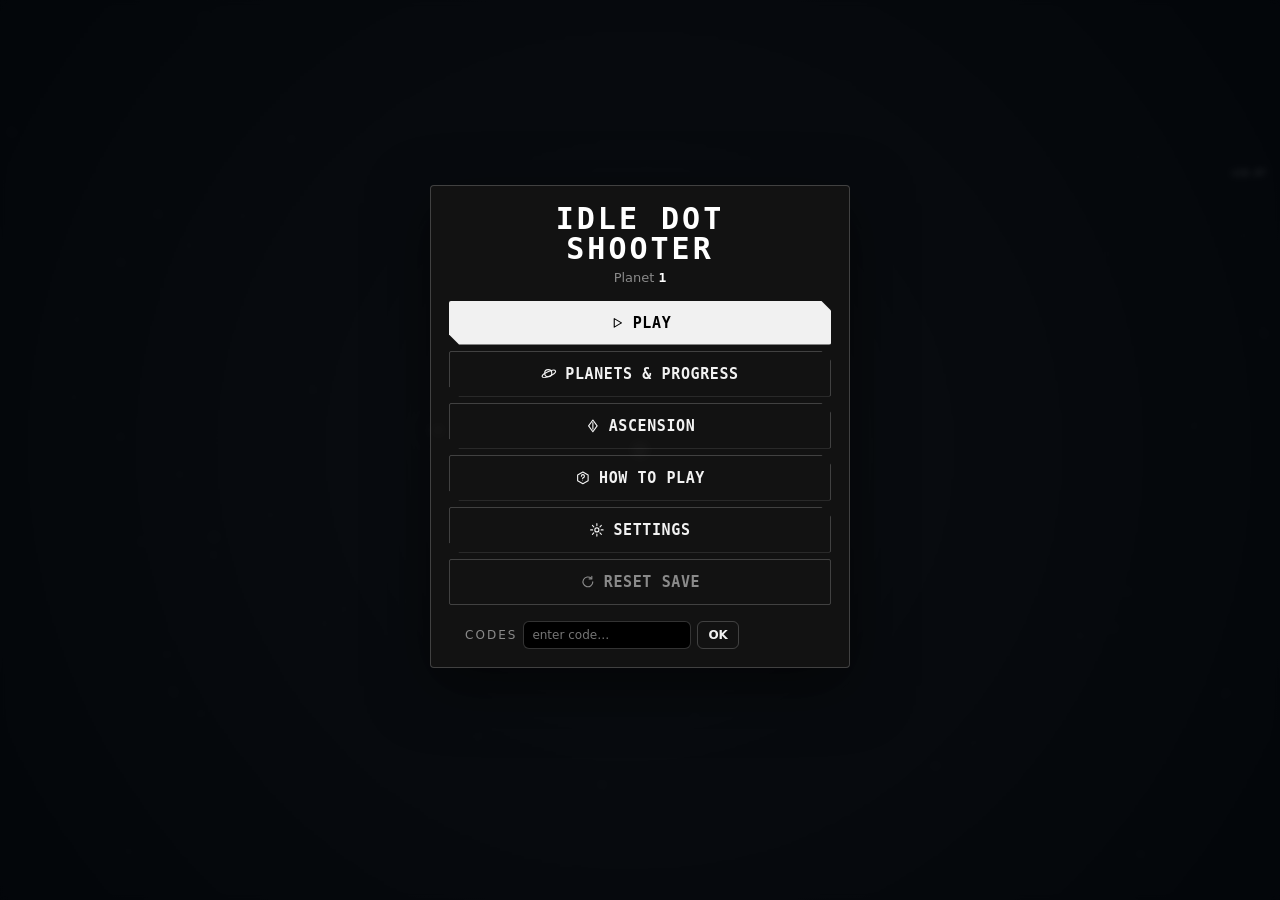
<file: index.html>
<!DOCTYPE html>
<html lang="en">
<head>
<meta charset="UTF-8" />
<meta name="viewport" content="width=device-width, initial-scale=1.0, maximum-scale=1.0, user-scalable=no, viewport-fit=cover" />
<title>Idle Dot Shooter</title>
<!-- Cross-platform install + update metadata. The ?v= query on style.css / js/game.js is the
     CACHE BUSTER: iOS Safari and Android Chrome hold cached assets for a long time, so every version
     bump MUST bump these two queries too (see CONTRIBUTING.md) — that's what makes a push actually
     reach phones instead of feeding them a stale game.js forever. -->
<meta name="theme-color" content="#000000" />
<meta name="mobile-web-app-capable" content="yes" />
<meta name="apple-mobile-web-app-capable" content="yes" />
<meta name="apple-mobile-web-app-status-bar-style" content="black-translucent" />
<meta name="apple-mobile-web-app-title" content="Dot Shooter" />
<link rel="icon" href="icon.svg" type="image/svg+xml" />
<link rel="apple-touch-icon" href="assets/icon-180.png" />
<link rel="manifest" href="manifest.webmanifest" />
<link rel="stylesheet" href="style.css?v=18.87" />
</head>
<body>
<div id="root">
  <canvas id="game"></canvas>

  <!-- BUILD VERSION (bumped every update — top-right) -->
  <div id="version" class="layer">v18.33</div>

  <!-- cinematic warp-into-base transition: letterbox bars, screen veil, landing title -->
  <div id="cine-top" class="cine"></div>
  <div id="cine-bottom" class="cine"></div>
  <div id="transition"></div>
  <div id="land-title"></div>

  <!-- BOSS REWARD popup (non-blocking; auto-dismisses) — used for boss ESCAPES; kills spin the wheel -->
  <div id="boss-reward" class="layer">
    <div class="br-card">
      <div class="br-title" id="br-title"></div>
      <div class="br-cash" id="br-cash"></div>
      <div class="br-bonus" id="br-bonus"></div>
    </div>
  </div>

  <!-- ◈ CORE POPUP (v18.17): every prestige-core gain announces itself — amount, source, new balance -->
  <div id="core-pop" class="layer">
    <div class="cp-card">
      <div class="cp-gem"><i data-ico="gem"></i></div>
      <div class="cp-body">
        <div class="cp-n" id="cp-n"></div>
        <div class="cp-src" id="cp-src"></div>
        <div class="cp-tot" id="cp-tot"></div>
      </div>
    </div>
  </div>

  <!-- BOSS BOUNTY WHEEL (v15.0): every boss kill spins for progress-matched cash, named skill nodes, or a rare gem -->
  <div id="wheel" class="layer">
    <div class="wh-card">
      <div class="wh-title" id="wh-title">▲ BOSS BOUNTY</div>
      <div class="wh-box">
        <canvas id="wh-canvas"></canvas>
        <div class="wh-pointer"></div>
      </div>
      <div class="wh-result" id="wh-result"> </div>
      <div class="wh-hint" id="wh-hint">TAP TO SPIN</div>
    </div>
  </div>

  <!-- TOP BAR -->
  <!-- v18.68 ONE PROGRESS BANNER (owner: "combine the conquer %, the money stuff and the other stuff
       left and right into something along the top, nice big banner showing progress"). Money, planet
       and the conquer bar were three separate boxes in two corners plus a percentage stranded on the
       LAUNCH button at the far bottom of the screen. They are one card now. -->
  <div id="top" class="layer">
    <div class="hud" id="galaxy-open">
      <div class="hud-row">
        <div class="hud-cash"><b id="ui-cash">0</b><span id="ui-cps">+0/s</span></div>
        <div class="hud-planet">PLANET <b id="ui-galaxy">1</b> <span id="ui-gname"></span><span class="g-tap">▾</span></div>
        <button id="btn-more" title="Menu, stats and settings"><i data-ico="menu"></i></button>
      </div>
      <div class="g-bar"><div id="galaxy-fill"></div></div>
      <div class="hud-row hud-foot">
        <span id="ui-conq">CONQUER 0%</span><span id="ui-boss"></span>
        <span id="ui-cap"></span><span id="ui-leak"></span><span id="ui-ascend-hint"></span>
      </div>
    </div>
  </div>

  <!-- BOTTOM DOCK -->
  <!-- v18.78 (owner: "the summon button is misplaced"). The Minimise pill used to be the FIRST thing
       in the dock, so a piece of chrome sat directly on top of ▲ SUMMON — and tapping it hid the
       summon button outright. Chrome goes UNDER the action now, and only appears when there is
       something bulky to collapse. -->
  <div id="dock" class="layer">
    <div id="settle-panel" style="display:none"></div>
    <div id="actions">
      <button class="act" id="btn-auto"><i data-ico="gear"></i>AUTO</button>
      <button class="act travel" id="btn-travel">TRAVEL ▸</button>
    </div>
    <div id="dock-toggle">▾ Minimise</div>
  </div>

  <!-- v18.66 PERSISTENT BOTTOM NAV (owner: "make the game like cookie clicker — different
       menus/screens rather than small buttons on 1 main screen"). Measured before: thirteen screens
       existed and every one of them was reached from a 46px UNLABELLED corner icon, a tap on the
       planet bar with no affordance, or a button buried inside a shop row. These are the game's
       destinations, at thumb size, with their names on them. -->
  <!-- v18.67 UPGRADES IS ITS OWN SCREEN (owner: "the collectors and all upgrades should be its own
       page"). Everything you spend cash on lives here — defenders, collectors, economy — instead of
       sharing the field with the combat furniture. -->
  <div id="upgrades" class="modal screen">
    <div class="card">
      <div class="card-head"><h2><i data-ico="turret"></i>Army</h2><div class="up-wallet"><b id="up-cash">0</b><span id="up-cps">+0/s</span></div><button class="x" id="up-close">✕</button></div>
      <!-- v18.68: the objective banner left the FIELD (owner: "remove the banner prompting to do
           stuff on the main page") and lives here instead, where the buying actually happens — the
           guidance survives without cluttering the game screen. -->
      <div id="objective"><span class="ob-t"></span><span class="ob-s"></span></div>
      <div id="tabs">
        <span class="tslot"><button class="tab sel" data-tab="def">DEFENCE</button></span>
        <span class="tslot"><button class="tab" data-tab="drone">COLLECTORS</button></span>
        <button id="buymode" title="Buy amount">BUY ×1</button>
      </div>
      <div id="up-list"></div>
    </div>
  </div>

  <!-- v18.70 ECONOMY IS ITS OWN SCREEN (owner: "make the economy but a separate tab/screen"). It was
       the third tab inside the Army shop, which buried the four upgrades the whole income model
       rides on behind a tab switch. It is a destination now, flanking PLAY opposite the army. -->
  <div id="economy" class="modal screen">
    <div class="card">
      <div class="card-head"><h2><i data-ico="coin"></i>Economy</h2><div class="up-wallet"><b id="eco-cash">0</b><span id="eco-cps">+0/s</span></div><button class="x" id="eco-close">✕</button></div>
      <div id="eco-list"></div>
    </div>
  </div>

  <!-- v18.69: the three POWERS are a permanent tier of the menu (owner: "the 3 powers should be
       integrated as a permanent part of the menu"). They used to live in the PLAY dock, which meant
       they vanished the moment you opened the shop or the star map — you could not fire a Black Hole
       while spending your money. They sit above the destinations now, on every screen. -->
  <nav id="nav" class="layer">
  <div id="abilities">
  <button class="ab" id="ab-frenzy"><i class="ab-i" data-info="frenzy">i</i><span class="ab-g"><i data-ico="bolt"></i></span><span class="ab-n">FRENZY</span><span class="ab-s" id="s-frenzy"></span><span class="ab-cd" id="cd-frenzy"></span></button>
  <button class="ab" id="ab-dotrain"><i class="ab-i" data-info="dotrain">i</i><span class="ab-g"><i data-ico="rain"></i></span><span class="ab-n">DOT RAIN</span><span class="ab-s" id="s-dotrain"></span><span class="ab-cd" id="cd-dotrain"></span></button>
  <button class="ab" id="ab-blackhole"><i class="ab-i" data-info="blackhole">i</i><span class="ab-g"><i data-ico="blackhole"></i></span><span class="ab-n">BLACK HOLE</span><span class="ab-s" id="s-blackhole"></span><span class="ab-cd" id="cd-blackhole"></span></button>
  </div>
    <div class="nav-dest">
    <button class="nv" data-nav="map"><i data-ico="planet"></i><span>PLANETS</span></button>
    <button class="nv" data-nav="upgrades"><i data-ico="turret"></i><span>ARMY</span><b class="nv-b" id="nv-up"></b></button>
    <button class="nv sel nv-mid" data-nav="play"><i data-ico="play"></i><span>PLAY</span></button>
    <button class="nv" data-nav="economy"><i data-ico="coin"></i><span>ECONOMY</span><b class="nv-b" id="nv-eco"></b></button>
    <button class="nv" data-nav="ascend"><i data-ico="gem"></i><span>ASCEND</span><b class="nv-b" id="nv-asc"></b></button>
    </div>
  </nav>

  <!-- HOME SCREEN -->
  <div id="home" class="modal show">
    <div class="card home-card">
      <h1 class="home-title">IDLE&nbsp;DOT<span>SHOOTER</span></h1>
      <div class="home-stats"><span>Planet <b id="home-gal">1</b></span></div>
      <button class="big" id="home-play"><i data-ico="play"></i>PLAY</button>
      <button class="big alt" id="home-galaxies"><i data-ico="planet"></i>PLANETS &amp; PROGRESS</button>
      <button class="big alt" id="home-ascend"><i data-ico="gem"></i>ASCENSION</button>
      <button class="big alt" id="home-how"><i data-ico="help"></i>HOW TO PLAY</button>
      <button class="big alt" id="home-settings"><i data-ico="gear"></i>SETTINGS</button>
      <button class="big alt danger" id="home-reset"><i data-ico="reset"></i>RESET SAVE</button>
      <div class="home-codes">
        <label>CODES</label>
        <input id="code-input" type="text" placeholder="enter code…" autocomplete="off" autocapitalize="none" spellcheck="false" />
        <button id="code-go">OK</button>
        <span id="code-msg"></span>
      </div>
    </div>
  </div>

  <!-- HOW TO -->
  <div id="how" class="modal">
    <div class="card">
      <div class="card-head"><h2>How to play</h2><button class="x" id="how-close">✕</button></div>
      <ul class="how-list">
        <li><i data-ico="play"></i><b>The game opens up as you go.</b> Only what you can actually use is on screen — COLLECTORS, skill trees, abilities and ASCENSION each appear the first time they matter, and a one-line <b>objective</b> above the shop always names your next move. Nothing here is missing; it is just waiting its turn.</li>
        <li><i data-ico="turret"></i><b>Defenders</b> auto-fire at dots. Dots are TANKY — more damage = faster kills = more income, so your defenders &amp; their skill trees ARE your economy.</li>
        <li><i data-ico="shield"></i><b>Armored dots</b> (double-ringed) have huge defense and move slowly — they need real firepower but drop a big bounty, and their cash orbs are heavy &amp; slow, so you'll want stronger collectors.</li>
        <li><i data-ico="alien"></i>Every <b>planet has its own native enemy race</b> with a unique ability &amp; look — splitters that split again and again, shielded bastions, cloakers, teleporting wraiths, loot-eating devourers, minion-spawning broods and more. The tougher a dot, the more spikes &amp; rings it grows. Tap a planet on the map to see its native race.</li>
        <li><i data-ico="planet"></i>The field has <b>no edges</b> — dots come in over the edge of your view, all the way around, and your army holds the middle. The field is the <b>whole screen</b>: the menu sits on top of it, so <b>Minimise</b> uncovers more of the same planet rather than changing it. <b>Pinch</b> to zoom right out and see twice the field; nothing marks where it ends.</li>
        <li><i data-ico="gem"></i>Big kills drop <b>heavy loot</b> that a collector must sit and <b>consume</b> (watch the ring fill) — small dots are instant, fat ones tie a collector up.</li>
        <li><i data-ico="tree"></i><b>Tap any defender</b> (or hit ⬆ Tree) to open its <b>skill tree</b> — an interconnected node map. Allocate outward from the centre; each node needs a <b>connected</b> node first. Nodes <b>stack additively</b> (each adds a flat bonus that sums — linear, no runaway; early nodes feel strong, later ones taper), and ✦ <b>keystones</b> add multishot AND a crazy <b>weapon specialization</b> — ✦Explosive Rounds (bombs), ✦Chain Lightning, or ✦Piercing Laser. A whole <b>◈ Mind</b> branch upgrades the unit's <b>intelligence &amp; coordination</b> — smart units avoid overkill, don't both shoot the same doomed dot, and triage the most valuable targets, so no shot is wasted. Node prices grow with DEPTH — each ring outward costs more, but buying a node never raises any other node&#8217;s price, so any node you can afford is always a good buy. Every unit of that class shares the tree.</li>
        <li><i data-ico="collector"></i><b>Collectors</b> gather the cash dots drop. Buy more in the <b>COLLECTORS</b> tab and unlock new classes across all three systems: <b>Drone</b> → <b>Drone Swarm</b> → <b>Heavy Collector</b> → <b>Magnet</b> → <b>Tractor</b> → <b>Black Hole</b> → <b>Wormhole</b> (the last two slowly drag everything in). Each has its own skill web.</li>
        <li><i data-ico="star4"></i><b>Conquer planets</b> to unlock <b>Travel</b> and add each planet to your <b>idle empire</b> (it keeps earning for you forever, even offline). <b>Your whole army travels with you</b> — units, trees, upgrades and cash all carry forward; nothing restarts. Each new planet's dots are tougher and richer, and every conquer bar takes roughly <b>×1.65 as long as the last</b>, so each campaign eventually slows into a wall. That's by design: it's your cue to <b>Ascend</b>. <b>Conquest rewards playing:</b> your empire banks cash around the clock (away a week, earn a week) and chips the conquer bar for you — but only at <b>20% of active pace</b>, so being at the controls is ~<b>5× faster</b> and no planet falls while you're away.</li>
      <li><i data-ico="castle"></i>A conquered planet is <b>SETTLED — at peace, no more enemies</b>. It pays you <b>no credits at all</b> — not rent, not a pot, nothing. What a taken world gives you is the planet itself and its <b>◈ core seam</b>. <b>Income comes from playing, never from holding</b> — the frontier is the only place money is made, and you can put a <b>⛏ ◈ CORE MINE</b> on it — and that comes with the planet, because <b>filling the conquer bar does not take a planet, it earns you the right to fight for it</b>. At 100% the planet is still contested: keep farming as long as you like, and when you are ready the dock button reads <b>▲ SUMMON</b> and calls out that planet&#8217;s own <b>▲ SEAM KEEPER</b>. <b>Every planet has a different one</b>, named and built from its native race&#8217;s tricks (brood-floods, reflecting shields, cloakers, blinkers, loot-eaters…). Beat it inside 60s and the planet is <b>yours</b> — the conquest plays out and its hoard <b>founds the ◈ core mine</b> on the spot. Lose and nothing is lost: the bar stays full, you keep farming, and you can call it out again as often as you like. <b>There is no way past the keeper</b> — no planet is conquered, and no mine is ever founded, without beating it. Once built, the panel shows the mine at work with a countdown to the next ◈ — every mine digs on its <b>own independent timeline</b>, even while you're away — P1 pays <b>1◈ every couple of days</b> and each deeper mine runs ×1.3 faster, adding up to roughly <b>a quarter of the ◈ a run banks</b>. Conquering is still the main payday, but a well-built empire of mines is a real second stream.</li>
      <li><i data-ico="gem"></i><b>ASCENSION</b> — the long game. Each planet's conquer bar takes ~<b>×1.65 as long</b> as the last, so every run eventually hits a <b>WALL</b>. Ascend — the game's ONLY reset: the cluster resets, every conquered planet banks a <b>handful of ◈ cores</b> (deeper = more), and cores buy one permanent thing — <b>the Singularity Engine: +25% ALL income per level</b> — that makes the next run <b>melt</b> your old territory. <b>THE LADDER:</b> hop at ~3 planets on your first run, then ride every ascension a few planets deeper — when the ◈ button burns <b>amber</b>, the wall is here and hopping beats grinding. Planet 18 is the summit of many ascensions.</li>
        <li><i data-ico="coin"></i><b>ECONOMY</b> tab boosts cash value, spawn rate, capacity &amp; luck. Every level is <b>one continuous ladder for the whole campaign</b> — nothing resets between planets; each level simply costs more than the last, and only <b>Ascension</b> starts the ladder fresh.</li>
        <li><i data-ico="planet"></i>Tap the <b>planet bar</b> (top) for the star map — <b>three solar systems</b> of planets. Travel to new planets for serious money: a fresh planet greets you with <b>few but genuinely tough dots dropping fat bounties</b> — and the field grows thicker and meaner as your conquest advances. Tough fields pay a <b>premium</b>, so pushing the bar is always where the money is.</li>
        <li><i data-ico="brush"></i><b>Draw across the field</b> to blast dots yourself — finger kills <b>CHAIN into a COMBO</b>: the quicker you kill, the bigger the bounty multiplier, up to <b>×5</b> (stop slashing and it drains away). Your draw also hits <b>mini-bosses for DOUBLE</b>, so actively drawing is how you seal a boss kill before its timer runs out.</li>
      </ul>
      <button class="big" id="how-back">BACK</button>
    </div>
  </div>

  <!-- CLASS SKILL TREE (full-screen node web) -->
  <div id="skilltree" class="modal stmodal">
    <div class="st-head"><div><b id="st-title">Turret</b> <span id="st-owned" class="muted"></span></div><button class="x" id="st-close">✕</button></div>
    <div id="st-stats" class="st-stats"></div>
    <div id="st-wallet" class="st-wallet">
      <div class="sw-col"><span class="sw-lbl">TOTAL</span><b id="sw-tot">0</b></div>
      <div class="sw-col"><span class="sw-lbl">PER SEC</span><b id="sw-rate">+0/s</b></div>
    </div>
    <!-- v18.71: the tree and its node-detail panel share one BODY box. Stacked in portrait, side by
         side in landscape — a 390px-tall phone has no vertical room for both, and plenty of width. -->
    <div class="st-body">
    <button id="st-auto" style="display:none"><i data-ico="gear"></i>Pick</button>
    <canvas id="sttree"></canvas>
    <!-- v18.71: the detail text scrolls, the ACTION does not. They are separate boxes now — a sticky
         button would have floated over the "what does this boost?" ⓘ at the top of the scroll. -->
    <div id="st-info" class="st-info">
      <div class="si-body">
        <div class="si-head"><span class="si-name" id="si-name"></span><span class="si-tag" id="si-tag"></span></div>
        <div class="si-desc" id="si-desc"></div>
        <div class="si-fx" id="si-fx"></div>
        <div class="si-prev" id="si-prev"></div>
      </div>
      <button id="st-upgrade" class="si-btn">UPGRADE</button>
    </div>
    <!-- v18.72: the DONE pill lives INSIDE the tree body too. As a sibling it was a flex item, so
         entering PICK mode stole height from the canvas and jumped the whole web (measured up to
         62px and a 0.54x rescale). It floats over the top of the tree instead, clear of the
         detail panel at the bottom. -->
    <button id="st-pick-done" style="display:none">✓ DONE — ORDER SAVED</button>
    <span id="st-pick-tip" class="st-tip pick" style="display:none">PICK MODE — every tap is saved to this Auto-Buy step instantly</span>
    </div>
    <div class="st-foot"><span class="st-tip">drag to pan · scroll / pinch to zoom · tap a node for details</span><button id="st-max" style="display:none">★ MAX TREE</button><button id="st-reset"><i data-ico="reset"></i>Recenter</button><button id="st-sell">SELL ONE</button></div>
  </div>

  <!-- GALAXY MAP (interactive 3D) -->
  <div id="galaxy-map" class="modal mapmodal">
    <canvas id="gmap"></canvas>
    <div class="map-bar"><span class="map-title">★ STAR MAP</span><div class="map-btns"><button class="mbtn" id="gm-auto"><i data-ico="gear"></i>AUTO</button><button class="mbtn" id="gm-reset"><i data-ico="reset"></i>Recenter</button><button class="x" id="gm-close">✕</button></div></div>
    <div class="map-hint">one finger = move · two fingers: pinch to zoom, drag to rotate · scroll = zoom</div>
    <!-- v18.75 THE STAR MAP NAVIGATOR (owner: "make the star map navigation much better and easier to
         use and bigger"). It was one cramped row of pills at the TOP of the screen, out of thumb
         reach, in which every name was truncated to nothing — "P2 · Em…", "★ He…", "★ Cyg…", "★ Ere…".
         Two different jobs (step a planet / jump a system) shared one undifferentiated row, and
         nothing told you where you were among eighteen planets or which you had taken.
         It is a bottom dock now: your three systems on one row, and every planet in the chosen system
         as a real named chip below, each wearing its own state. The ◀ ▶ steppers are gone — with the
         whole system laid out there is nothing left to step through. -->
    <div id="gm-dock">
      <div id="gm-info" class="gm-info"></div>
      <div id="map-nav">
        <div class="mnav-top">
          <button class="mnav-you" id="gm-you" title="jump to your planet"><span class="my-dot">◉</span>YOU</button>
          <button class="mnav-sys" id="gm-sys0"></button>
          <button class="mnav-sys" id="gm-sys1"></button>
          <button class="mnav-sys" id="gm-sys2"></button>
        </div>
        <div id="gm-planets"></div>
      </div>
    </div>
  </div>

  <!-- AUTO-BUY (idle automation) -->
  <div id="auto-modal" class="modal">
    <div class="card">
      <div class="card-head"><h2><i data-ico="gear"></i>Auto-Buy <span id="auto-planet" class="auto-planet"></span></h2><button class="x" id="auto-close">✕</button></div>
      <p class="muted" id="auto-sub"><b>One army, one plan.</b> Your fleet travels with you, so there's a single build order — steps run top to bottom across your whole campaign. +50% tax.</p>
      <button class="big" id="auto-toggle">AUTO-BUY: OFF</button>
      <div id="auto-lock" class="auto-lock"></div>
      <div id="auto-list" class="auto-list"></div>
      <p class="muted auto-hint">Add steps &amp; choose each target. Economy/Units use a count (−/＋); a <b>tree</b> step → <b>EDIT</b> to pick nodes on the tree — every tap is <b>saved instantly</b> (numbered in your buy order), hit <b>✓ DONE</b> to come back. The ▶ step finishes before the next starts. Runs while you're away — and it tells you loudly when the whole plan is <b>✓ COMPLETE</b>.</p>
      <button class="big" id="auto-back">DONE</button>
    </div>
  </div>

  <!-- SETTINGS -->
  <div id="settings" class="modal">
    <div class="card">
      <div class="card-head"><h2><i data-ico="gear"></i>Settings</h2><button class="x" id="set-close">✕</button></div>
      <div id="set-list" class="set-list"></div>
      <button class="big alt" id="set-how"><i data-ico="help"></i>How to play</button>
      <button class="big alt" id="set-tutorial"><i data-ico="help"></i>Replay tutorial</button>
      <button class="big" id="set-back">DONE</button>
    </div>
  </div>

  <!-- WELCOME BACK -->
  <div id="welcome" class="modal">
    <div class="card">
      <div class="card-head"><h2>Welcome back</h2></div>
      <p id="welcome-text" class="muted"></p>
      <div class="rb-gain" id="welcome-cash"></div>
      <button class="big" id="welcome-ok">COLLECT</button>
    </div>
  </div>

  <!-- CONQUEST REPORT (v18.34) — the ONE card a conquest opens, a beat after the kill. Replaces four
       0.95s floating texts that carried permanent information and were gone before you could read them. -->
  <div id="conquest" class="modal">
    <div class="card">
      <!-- the whole title lives in ONE node: .card-head h2 is display:flex, so a bare "✦ <span> CONQUERED"
           loses both spaces to flex whitespace-collapsing and reads "✦VESTACONQUERED" -->
      <div class="card-head"><h2><span id="cq-name">PLANET CONQUERED</span></h2></div>
      <div id="cq-rows" class="vic-stats"></div>
      <p id="cq-note" class="muted"></p>
      <button class="big" id="cq-ok">TAKE THE WORLD</button>
    </div>
  </div>

  <!-- VICTORY — persistent celebration when the whole cluster is conquered -->
  <div id="victory" class="modal">
    <div class="card">
      <div class="card-head"><h2>★ CLUSTER CONQUERED</h2></div>
      <p class="vic-sub">All <b>18 planets</b> are yours.</p>
      <div id="victory-stats" class="vic-stats"></div>
      <p class="muted">The cluster keeps earning for you forever — and Ascension still banks ◈ cores if you want to run it back even harder.</p>
      <button class="big" id="victory-ok">KEEP PLAYING</button>
      <button class="big alt" id="victory-ascend"><i data-ico="gem"></i>OPEN ASCENSION</button>
    </div>
  </div>

  <!-- INFO -->
  <div id="info-modal" class="modal">
    <div class="card">
      <div class="card-head"><h2 id="info-title">Info</h2><button class="x" id="info-close">✕</button></div>
      <img id="info-gif" alt="" />
      <p id="info-text" class="muted"></p>
      <button class="big" id="info-back">GOT IT</button>
    </div>
  </div>

  <!-- METRICS -->
  <div id="metrics" class="modal">
    <div class="card">
      <div class="card-head"><h2>Metrics</h2><button class="x" id="metrics-close">✕</button></div>
      <div id="metrics-body"></div>
      <button class="big" id="metrics-back">BACK</button>
    </div>
  </div>

  <!-- ASCENSION (permanent cross-planet gem perk tree) -->
  <button id="btn-ascend" class="layer" title="Ascension"><i data-ico="gem"></i><b id="ascend-n">0</b></button>
  <div id="ascend" class="modal">
    <div class="card">
      <div class="card-head"><h2><i data-ico="gem"></i>Ascension</h2>
        <div class="ascend-bal"><b id="ascend-bal">0</b> ◈ banked</div>
        <button class="x" id="ascend-close">✕</button></div>
      <div id="ascend-body" class="ascend-body"></div>
      <!-- the verb lives in a pinned bar, not in the scroll: it was measured 108% of the way down the page -->
      <div class="ax-dock"><button class="big asc-go" id="ascend-go">◈ ASCEND</button><button class="ax-done" id="ascend-back">DONE</button></div>
    </div>
  </div>

  <!-- v18.60 JUST-IN-TIME COACH: one line, fired the first time a system becomes relevant -->
  <div id="coach" class="layer"></div>

  <!-- FIRST-RUN COACH MARKS -->
  <div id="tutorial">
    <div id="tut-spot"></div>
    <div id="tut-card">
      <div id="tut-step" class="tut-step"></div>
      <h3 id="tut-title"></h3>
      <p id="tut-text"></p>
      <div class="tut-btns"><button id="tut-skip">Skip</button><button id="tut-next" class="big">Next ▸</button></div>
    </div>
  </div>

  <!-- MENU -->
  <div id="menu" class="modal">
    <div class="card">
      <div class="card-head"><h2>Idle Dot Shooter</h2><button class="x" id="menu-close">✕</button></div>
      <p class="muted">Auto-fire at the dots. Collectors gather the cash. Buy upgrades across Defence, Collectors &amp; Economy. Travel between planets across three solar systems for tougher dots and bigger payouts.</p>
      <button class="big" id="menu-resume">RESUME</button>
      <button class="big alt" id="menu-stats"><i data-ico="chart"></i>STATS</button>
      <button class="big alt" id="menu-settings"><i data-ico="gear"></i>SETTINGS</button>
      <button class="big alt" id="menu-home"><i data-ico="home"></i>MAIN MENU</button>
      <button class="big danger" id="menu-reset">RESET SAVE</button>
    </div>
  </div>
</div>
<script src="js/game.js?v=18.87"></script>
</body>
</html>
</file>
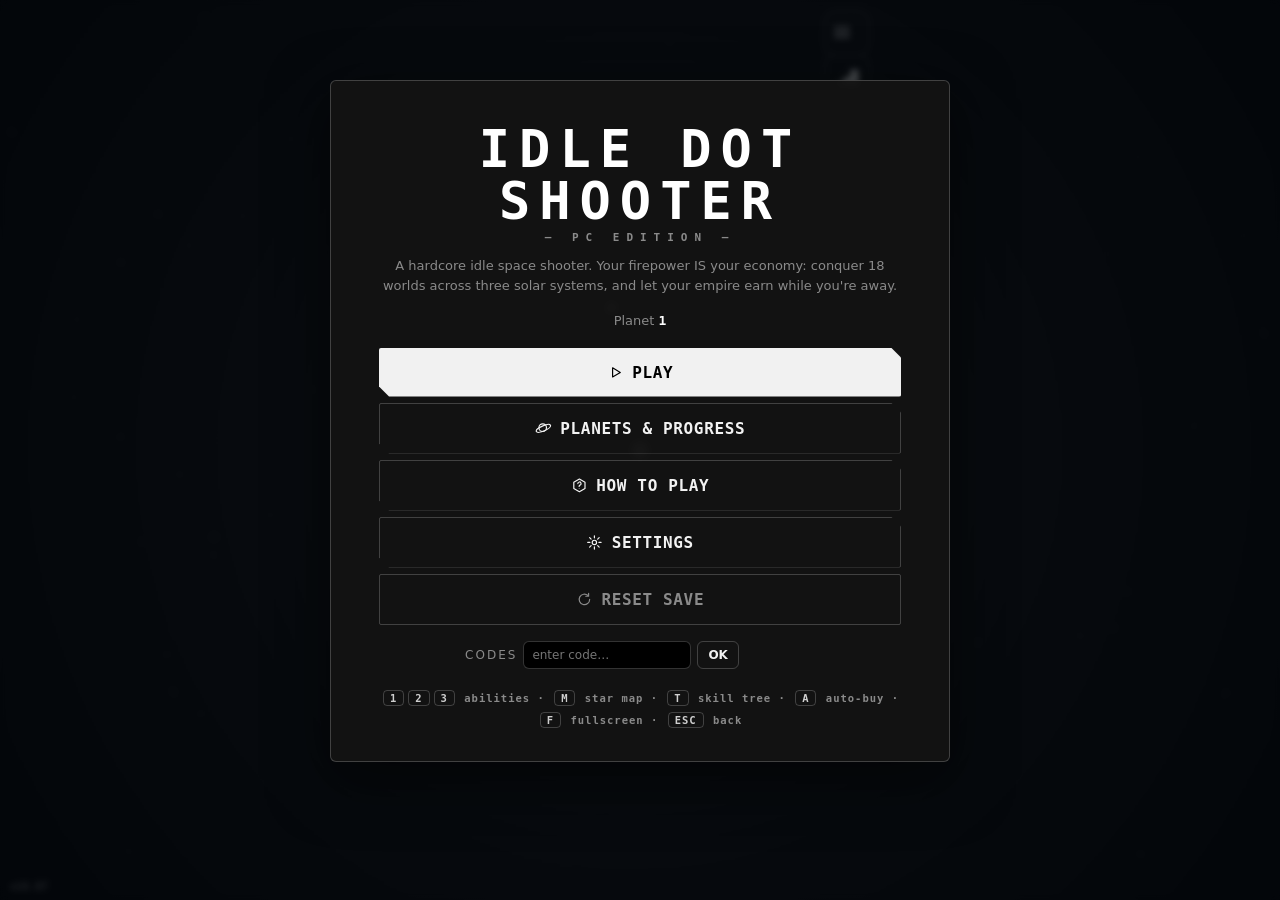
<file: pc.html>
<!DOCTYPE html>
<html lang="en">
<head>
<meta charset="UTF-8" />
<meta name="viewport" content="width=device-width, initial-scale=1.0" />
<title>Idle Dot Shooter — PC Edition</title>
<link rel="icon" href="icon.svg" type="image/svg+xml" />
<link rel="stylesheet" href="style.css" />
<link rel="stylesheet" href="pc.css" />
</head>
<body class="pc">
<div id="root">
  <canvas id="game"></canvas>

  <!-- BUILD VERSION (bumped every update — bottom-left on PC) -->
  <div id="version" class="layer">v16.4</div>

  <!-- cinematic warp-into-base transition: letterbox bars, screen veil, landing title -->
  <div id="cine-top" class="cine"></div>
  <div id="cine-bottom" class="cine"></div>
  <div id="transition"></div>
  <div id="land-title"></div>

  <!-- BOSS REWARD popup (non-blocking; auto-dismisses) — used for boss ESCAPES; kills spin the wheel -->
  <div id="boss-reward" class="layer">
    <div class="br-card">
      <div class="br-title" id="br-title"></div>
      <div class="br-cash" id="br-cash"></div>
      <div class="br-bonus" id="br-bonus"></div>
    </div>
  </div>

  <!-- BOSS BOUNTY WHEEL (v15.0): every boss kill spins for progress-matched cash, named skill nodes, or a rare gem -->
  <div id="wheel" class="layer">
    <div class="wh-card">
      <div class="wh-title" id="wh-title">▲ BOSS BOUNTY</div>
      <div class="wh-box">
        <canvas id="wh-canvas"></canvas>
        <div class="wh-pointer"></div>
      </div>
      <div class="wh-result" id="wh-result"> </div>
      <div class="wh-hint" id="wh-hint">TAP TO SPIN</div>
    </div>
  </div>

  <!-- TOP HUD -->
  <div id="top" class="layer">
    <div class="t-cash"><div class="tc-main"><b id="ui-cash">0</b><span id="ui-cps">+0/s</span></div><span id="ui-cap"> </span></div>
    <div class="t-galaxy" id="galaxy-open" title="Star map [M]">
      <div class="g-label">PLANET <b id="ui-galaxy">1</b> <span id="ui-gname"></span> <span class="g-tap">▾</span></div>
      <div class="g-bar"><div id="galaxy-fill"></div></div>
    </div>
  </div>

  <!-- ABILITY HOTBAR (bottom-centre of the field; 1/2/3) -->
  <div id="abilities">
    <button class="ab" id="ab-frenzy" title="Frenzy — massive fire-rate burst [1]"><i class="ab-i" data-info="frenzy">i</i><span class="ab-n"><i data-ico="bolt"></i>Frenzy</span><span class="ab-s" id="s-frenzy"></span><span class="ab-key">1</span><span class="ab-cd" id="cd-frenzy"></span></button>
    <button class="ab" id="ab-dotrain" title="Dot Rain — flood the field with targets [2]"><i class="ab-i" data-info="dotrain">i</i><span class="ab-n"><i data-ico="rain"></i>Dot Rain</span><span class="ab-s" id="s-dotrain"></span><span class="ab-key">2</span><span class="ab-cd" id="cd-dotrain"></span></button>
    <button class="ab" id="ab-blackhole" title="Black Hole — drag every dot to the centre [3]"><i class="ab-i" data-info="blackhole">i</i><span class="ab-n"><i data-ico="blackhole"></i>Black Hole</span><span class="ab-s" id="s-blackhole"></span><span class="ab-key">3</span><span class="ab-cd" id="cd-blackhole"></span></button>
  </div>

  <!-- COMMAND CONSOLE (right sidebar) -->
  <div id="dock" class="layer">
    <div id="dock-toggle">▾ Minimise</div>
    <div class="dock-head"><span>COMMAND CONSOLE</span><span class="dh-sub">A AUTO · T TREE · M MAP</span></div>
    <div id="tabs">
      <button class="tab sel" data-tab="def">DEFENCE</button>
      <button class="tab" data-tab="drone">COLLECTORS</button>
      <button class="tab" data-tab="eco">ECONOMY</button>
      <button id="buymode" title="Buy amount">BUY ×1</button>
    </div>
    <div id="up-list"></div>
    <div id="actions">
      <button class="act" id="btn-auto" title="Auto-Buy build orders [A]"><i data-ico="gear"></i>AUTO</button>
      <button class="act travel" id="btn-travel">TRAVEL ▸</button>
    </div>
  </div>

  <!-- HOME / TITLE SCREEN -->
  <div id="home" class="modal show">
    <div class="card home-card">
      <h1 class="home-title">IDLE&nbsp;DOT<span>SHOOTER</span></h1>
      <div class="home-edition">— PC EDITION —</div>
      <p class="home-sub">A hardcore idle space shooter. Your firepower IS your economy: conquer 18 worlds across three solar systems, and let your empire earn while you're away.</p>
      <div class="home-stats"><span>Planet <b id="home-gal">1</b></span></div>
      <button class="big" id="home-play"><i data-ico="play"></i>PLAY</button>
      <button class="big alt" id="home-galaxies"><i data-ico="planet"></i>PLANETS &amp; PROGRESS</button>
      <button class="big alt" id="home-how"><i data-ico="help"></i>HOW TO PLAY</button>
      <button class="big alt" id="home-settings"><i data-ico="gear"></i>SETTINGS</button>
      <button class="big alt danger" id="home-reset"><i data-ico="reset"></i>RESET SAVE</button>
      <div class="home-codes">
        <label>CODES</label>
        <input id="code-input" type="text" placeholder="enter code…" autocomplete="off" autocapitalize="none" spellcheck="false" />
        <button id="code-go">OK</button>
        <span id="code-msg"></span>
      </div>
      <div class="home-keys"><b>1</b><b>2</b><b>3</b> abilities · <b>M</b> star map · <b>T</b> skill tree · <b>A</b> auto-buy · <b>F</b> fullscreen · <b>ESC</b> back</div>
    </div>
  </div>

  <!-- HOW TO -->
  <div id="how" class="modal">
    <div class="card">
      <div class="card-head"><h2>How to play</h2><button class="x" id="how-close">✕</button></div>
      <ul class="how-list">
        <li><i data-ico="turret"></i><b>Defenders</b> auto-fire at dots. Dots are TANKY — more damage = faster kills = more income, so your defenders &amp; their skill trees ARE your economy.</li>
        <li><i data-ico="brush"></i><b>Draw with the mouse</b> — click and drag across the field to fire a sweep yourself, and click (or drag over) loot to bank it instantly. Your draw hits <b>mini-bosses for DOUBLE</b>, so active play is how you seal a boss kill before its timer runs out.</li>
        <li><i data-ico="shield"></i><b>Armored dots</b> (double-ringed) have huge defense and move slowly — they need real firepower but drop a big bounty, and their cash orbs are heavy &amp; slow, so you'll want stronger collectors.</li>
        <li><i data-ico="alien"></i>Every <b>planet has its own native enemy race</b> with a unique ability &amp; look — splitters that split again and again, shielded bastions, cloakers, teleporting wraiths, loot-eating devourers, minion-spawning broods and more. The tougher a dot, the more spikes &amp; rings it grows. Click a planet on the map to see its native race.</li>
        <li><i data-ico="gem"></i>Big kills drop <b>heavy loot</b> that a collector must sit and <b>consume</b> (watch the ring fill) — small dots are instant, fat ones tie a collector up.</li>
        <li><i data-ico="tree"></i><b>Click any defender</b> (or hit ⬆ Tree, or press <b>T</b>) to open its <b>skill tree</b> — an interconnected node map. Allocate outward from the centre; each node needs a <b>connected</b> node first. Nodes <b>stack additively</b> (each adds a flat bonus that sums — linear, no runaway), and ✦ <b>keystones</b> add multishot AND a crazy <b>weapon specialization</b> — ✦Explosive Rounds (bombs), ✦Chain Lightning, or ✦Piercing Laser. A whole <b>◈ Mind</b> branch upgrades the unit's <b>intelligence &amp; coordination</b> — smart units avoid overkill, don't both shoot the same doomed dot, and triage the most valuable targets. Node prices grow with DEPTH — each ring outward costs more, but buying a node never raises any other node&#8217;s price, so any node you can afford is always a good buy. Every unit of that class shares the tree.</li>
        <li><i data-ico="collector"></i><b>Collectors</b> gather the cash dots drop. Buy more in the <b>COLLECTORS</b> tab and unlock new classes across all three systems: <b>Drone</b> → <b>Drone Swarm</b> → <b>Heavy Collector</b> → <b>Magnet</b> → <b>Tractor</b> → <b>Black Hole</b> → <b>Wormhole</b> (the last two slowly drag everything in). Each has its own skill web.</li>
        <li><i data-ico="star4"></i><b>Conquer planets</b> to unlock <b>Travel</b> and add each world to your <b>idle empire</b> (it keeps earning for you forever, even offline). You still rebuild from scratch on each planet. You <b>steamroll</b> within a solar system as each conquer bar eases down, then a <b>new system</b> spikes the difficulty back up and you climb again. A planet is a real <b>hours-long campaign</b> — active play (drawing, abilities, fat upgrades) is the fast path.</li>
        <li><i data-ico="castle"></i>Every <b>conquered planet keeps earning for you while you're away</b>, and your whole <b>idle empire grows stronger the more worlds you hold</b> — early planets are an active grind, but lategame your empire can largely carry you between conquests.</li>
        <li><i data-ico="coin"></i><b>ECONOMY</b> tab boosts cash value, spawn rate, capacity &amp; luck.</li>
        <li><i data-ico="planet"></i>Click the <b>planet bar</b> (top) or press <b>M</b> for the star map — <b>three solar systems</b> of planets. Travel to new planets for tougher dots, more of them, and bigger payouts.</li>
        <li><i data-ico="gear"></i><b>Hotkeys:</b> <b>1/2/3</b> fire abilities · <b>M</b> star map · <b>T</b> skill tree · <b>A</b> auto-buy · <b>F</b> fullscreen · <b>ESC</b> closes any screen (or opens the menu).</li>
      </ul>
      <button class="big" id="how-back">BACK</button>
    </div>
  </div>

  <!-- CLASS SKILL TREE (full-screen node web) -->
  <div id="skilltree" class="modal stmodal">
    <div class="st-head"><div><b id="st-title">Turret</b> <span id="st-owned" class="muted"></span></div><button class="x" id="st-close">✕</button></div>
    <div id="st-stats" class="st-stats"></div>
    <div id="st-wallet" class="st-wallet">
      <div class="sw-col"><span class="sw-lbl">TOTAL</span><b id="sw-tot">0</b></div>
      <div class="sw-col"><span class="sw-lbl">PER SEC</span><b id="sw-rate">+0/s</b></div>
    </div>
    <canvas id="sttree"></canvas>
    <div id="st-info" class="st-info">
      <div class="si-head"><span class="si-name" id="si-name"></span><span class="si-tag" id="si-tag"></span></div>
      <div class="si-desc" id="si-desc"></div>
      <div class="si-fx" id="si-fx"></div>
      <div class="si-prev" id="si-prev"></div>
      <button id="st-upgrade" class="si-btn">UPGRADE</button>
    </div>
    <button id="st-pick-done" style="display:none">✓ DONE — ORDER SAVED</button>
    <div class="st-foot"><span class="st-tip">drag to pan · scroll to zoom · click a node for details · ESC to close</span><span id="st-pick-tip" class="st-tip pick" style="display:none">PICK MODE — every click is saved to this Auto-Buy step instantly</span><button id="st-auto" style="display:none"><i data-ico="gear"></i>Pick</button><button id="st-max" style="display:none">★ MAX TREE</button><button id="st-reset"><i data-ico="reset"></i>Recenter</button><button id="st-sell">SELL ONE</button></div>
  </div>

  <!-- GALAXY MAP (interactive 3D) -->
  <div id="galaxy-map" class="modal mapmodal">
    <canvas id="gmap"></canvas>
    <div class="map-bar"><span class="map-title">★ STAR MAP</span><div class="map-btns"><button class="mbtn" id="gm-auto"><i data-ico="gear"></i>AUTO</button><button class="mbtn" id="gm-reset"><i data-ico="reset"></i>Recenter</button><button class="x" id="gm-close">✕</button></div></div>
    <div class="map-hint">drag to rotate · scroll to zoom · click a ★ sun to centre · click a planet to inspect or travel · ESC to close</div>
    <div id="gm-info" class="gm-info"></div>
  </div>

  <!-- AUTO-BUY (idle automation) -->
  <div id="auto-modal" class="modal">
    <div class="card">
      <div class="card-head"><h2><i data-ico="gear"></i>Auto-Buy <span id="auto-planet" class="auto-planet"></span></h2><button class="x" id="auto-close">✕</button></div>
      <p class="muted" id="auto-sub"><b>Every planet, in one place.</b> Each has its own build order — click a planet to expand it, <b>arm it with its power toggle</b>. Steps run sequentially; a planet gets <b>one slot per its number</b>. +50% tax.</p>
      <button class="big" id="auto-toggle">AUTO-BUY: OFF</button>
      <div id="auto-lock" class="auto-lock"></div>
      <div id="auto-list" class="auto-list"></div>
      <p class="muted auto-hint">Add steps &amp; choose each target. Economy/Units use a count (−/＋); a <b>tree</b> step → <b>EDIT</b> to hand-pick as many nodes as you want on that class (all one slot). The ▶ step finishes before the next starts. Runs while you're away.</p>
      <button class="big" id="auto-back">DONE</button>
    </div>
  </div>

  <!-- SETTINGS -->
  <div id="settings" class="modal">
    <div class="card">
      <div class="card-head"><h2><i data-ico="gear"></i>Settings</h2><button class="x" id="set-close">✕</button></div>
      <div id="set-list" class="set-list"></div>
      <button class="big alt" id="set-how"><i data-ico="help"></i>How to play</button>
      <button class="big alt" id="set-tutorial"><i data-ico="help"></i>Replay tutorial</button>
      <button class="big" id="set-back">DONE</button>
    </div>
  </div>

  <!-- WELCOME BACK -->
  <div id="welcome" class="modal">
    <div class="card">
      <div class="card-head"><h2>Welcome back</h2></div>
      <p id="welcome-text" class="muted"></p>
      <div class="rb-gain" id="welcome-cash"></div>
      <button class="big" id="welcome-ok">COLLECT</button>
    </div>
  </div>

  <!-- INFO -->
  <div id="info-modal" class="modal">
    <div class="card">
      <div class="card-head"><h2 id="info-title">Info</h2><button class="x" id="info-close">✕</button></div>
      <img id="info-gif" alt="" />
      <p id="info-text" class="muted"></p>
      <button class="big" id="info-back">GOT IT</button>
    </div>
  </div>

  <!-- METRICS -->
  <button id="btn-metrics" class="layer" title="Metrics">▁▄█</button>
  <div id="metrics" class="modal">
    <div class="card">
      <div class="card-head"><h2>Metrics</h2><button class="x" id="metrics-close">✕</button></div>
      <div id="metrics-body"></div>
      <button class="big" id="metrics-back">BACK</button>
    </div>
  </div>

  <!-- ASCENSION (permanent cross-planet gem perk tree) -->
  <button id="btn-ascend" class="layer" title="Ascension"><i data-ico="gem"></i><b id="ascend-n">0</b></button>
  <div id="ascend" class="modal">
    <div class="card">
      <div class="card-head"><h2><i data-ico="gem"></i>Ascension</h2><button class="x" id="ascend-close">✕</button></div>
      <p class="muted">The prestige loop: push the cluster until the next conquer bar is a <b>WALL</b>, then ascend — the run resets and every conquered planet banks <b>◈ cores</b> (deeper worlds pay exponentially more). Cores buy the permanent lines below; they never reset.</p>
      <div class="ascend-bal"><i data-ico="gem"></i><b id="ascend-bal">0</b> ◈ cores</div>
      <div id="ascend-body" class="ascend-body"></div>
      <button class="big" id="ascend-back">DONE</button>
    </div>
  </div>

  <!-- FULLSCREEN (PC-only chrome; F) -->
  <button id="btn-fullscreen" class="layer" title="Fullscreen [F]">⛶</button>

  <!-- FIRST-RUN COACH MARKS -->
  <div id="tutorial">
    <div id="tut-spot"></div>
    <div id="tut-card">
      <div id="tut-step" class="tut-step"></div>
      <h3 id="tut-title"></h3>
      <p id="tut-text"></p>
      <div class="tut-btns"><button id="tut-skip">Skip</button><button id="tut-next" class="big">Next ▸</button></div>
    </div>
  </div>

  <!-- MENU -->
  <button id="btn-menu" class="layer"><i data-ico="menu"></i></button>
  <div id="menu" class="modal">
    <div class="card">
      <div class="card-head"><h2>Idle Dot Shooter</h2><button class="x" id="menu-close">✕</button></div>
      <p class="muted">Auto-fire at the dots. Drone collects the cash. Buy upgrades across Defence, Drone &amp; Economy. Travel between planets across three solar systems for tougher dots and bigger payouts.</p>
      <button class="big" id="menu-resume">RESUME</button>
      <button class="big alt" id="menu-settings"><i data-ico="gear"></i>SETTINGS</button>
      <button class="big alt" id="menu-home"><i data-ico="home"></i>MAIN MENU</button>
      <button class="big danger" id="menu-reset">RESET SAVE</button>
    </div>
  </div>
</div>
<script src="js/game.js"></script>
</body>
</html>
</file>
<file: style.css>
:root{
  --bg:#000000; --panel:rgba(20,20,20,.94); --edge:rgba(255,255,255,.20);
  --cash:#ffffff; --sd:#cfcfcf; --red:#ffffff; --good:#ffffff; --warn:#cccccc;
  --text:#f2f2f2; --dim:#8a8a8a; --mono:ui-monospace,"Consolas",monospace;
  --def:#ffffff; --drone:#aaaaaa; --eco:#6f6f6f;
}
*{margin:0;padding:0;box-sizing:border-box}
html,body{height:100%;background:var(--bg);color:var(--text);font-family:"Segoe UI",system-ui,sans-serif;
  overflow:hidden;-webkit-user-select:none;user-select:none;-webkit-tap-highlight-color:transparent}
#root{position:absolute;inset:0}
#game{position:absolute;inset:0;width:100%;height:100%;touch-action:none}
.layer{position:absolute;z-index:10}
b{font-family:var(--mono)}
button{font-family:inherit;color:inherit;cursor:pointer}

/* top bar — v17.12 (owner call: "the menu around the edges I can't really click on iPhone 11"):
   viewport-fit=cover pushes the HUD under the notch/status bar and into the curved corners; every
   edge-anchored layer now offsets by env(safe-area-inset-*) and the right-rail buttons grew 38→46px */
#top{top:0;left:0;right:0;display:flex;align-items:center;gap:10px;
  padding:calc(8px + env(safe-area-inset-top, 0px)) calc(62px + env(safe-area-inset-right, 0px)) 8px calc(10px + env(safe-area-inset-left, 0px))}
.t-cash{background:var(--panel);border:1px solid var(--edge);border-radius:10px;padding:6px 12px;font-size:15px;color:var(--cash);white-space:nowrap}
.t-cash b{font-size:19px}
.t-cash{display:flex;flex-direction:column;align-items:flex-start;line-height:1.15}
.t-cash span{display:block;color:var(--dim);font-size:11px;margin-top:1px}
.tc-main{display:flex;align-items:baseline;gap:8px}
#ui-cps{display:inline;color:var(--sd);font-size:13px;font-weight:700;margin-top:0}
.t-galaxy{flex:1;background:var(--panel);border:1px solid var(--edge);border-radius:10px;padding:5px 12px;min-width:0}
.g-label{font-size:12px;color:var(--dim);white-space:nowrap;overflow:hidden;text-overflow:ellipsis}
.g-label b{color:#fff;font-size:14px}
.g-tap{color:var(--dim);font-size:11px}
.g-bar{height:6px;background:rgba(255,255,255,.12);border-radius:4px;overflow:hidden;margin-top:4px}
#galaxy-fill{height:100%;width:0;background:linear-gradient(90deg,#fff,#999);transition:width .2s}
.t-sd{background:var(--panel);border:1px solid var(--edge);border-radius:10px;padding:6px 12px;font-size:15px;color:var(--sd);white-space:nowrap}

#btn-menu{top:calc(8px + env(safe-area-inset-top, 0px));right:calc(8px + env(safe-area-inset-right, 0px));width:46px;height:46px;background:var(--panel);border:1px solid var(--edge);
  border-radius:12px;color:var(--text);font-size:21px}
#btn-metrics{top:calc(62px + env(safe-area-inset-top, 0px));right:calc(8px + env(safe-area-inset-right, 0px));width:46px;height:46px;background:var(--panel);border:1px solid var(--edge);
  border-radius:12px;color:var(--text);font-size:13px;letter-spacing:-1px;line-height:1;font-family:var(--mono)}
#btn-ascend{top:calc(116px + env(safe-area-inset-top, 0px));right:calc(8px + env(safe-area-inset-right, 0px));min-width:46px;height:46px;padding:0 8px;display:flex;align-items:center;justify-content:center;gap:3px;background:var(--panel);border:1px solid var(--edge);
  border-radius:12px;color:var(--text);font:700 13px var(--mono)}
#btn-ascend svg.ico{width:16px;height:16px}
#btn-ascend.has{border-color:#7fb0e6;color:#cfe4ff;box-shadow:0 0 10px rgba(127,176,230,.45)}
#version{top:calc(168px + env(safe-area-inset-top, 0px));right:calc(8px + env(safe-area-inset-right, 0px));width:46px;text-align:center;font:600 9px var(--mono);color:var(--dim);letter-spacing:.3px;opacity:.85;pointer-events:none}
.ascend-bal{margin-left:auto;margin-right:10px;font:700 13px var(--mono);color:#cfe4ff;white-space:nowrap}
.ascend-bal svg.ico{width:16px;height:16px}
.ascend-body{margin-bottom:0}   /* v18.57: the CARD is the only scroller now, so .ax-dock can pin to its bottom edge */
.perk-tier{margin-bottom:14px}
.perk-tier-h{display:flex;justify-content:space-between;align-items:center;font:700 11px var(--mono);letter-spacing:1px;color:var(--dim);margin:0 0 6px}
.perk-tier-h .locked{color:var(--warn);font-weight:700;letter-spacing:0}
.perk-grid{display:grid;grid-template-columns:repeat(2,1fr);gap:6px}
.perk.solo{grid-column:1/-1}   /* v16.3: the shop is ONE line — the Engine card spans the full grid */
.perk{display:flex;flex-direction:column;gap:2px;text-align:left;background:var(--panel);border:1px solid var(--edge);border-radius:8px;padding:8px;color:var(--text);font:inherit;cursor:pointer}
.perk .pk-top{display:flex;align-items:center;gap:5px;font-weight:700;font-size:12px}
.perk .pk-top svg.ico{width:14px;height:14px;flex:0 0 auto}
.perk .pk-eff{font-size:11px;color:var(--dim)}
.perk .pk-cost{margin-top:3px;font-size:11px;font-weight:700;color:#cfe4ff;display:flex;align-items:center;gap:3px}
.perk .pk-cost svg.ico{width:11px;height:11px}
.perk:not(.owned):not(.locked):hover{border-color:#fff}
.perk.owned{border-color:#5cb87a;cursor:default}
.perk.owned .pk-cost{color:#5cb87a}
.perk.locked{opacity:.4;cursor:not-allowed}
.perk.cant{opacity:.65}
#transition{position:absolute;inset:0;z-index:60;opacity:0;pointer-events:none}
.cine{position:absolute;left:0;right:0;height:0;background:#000;z-index:58;pointer-events:none;transition:height .4s cubic-bezier(.6,0,.2,1)}
#cine-top{top:0}#cine-bottom{bottom:0}
#root.cinematic .cine{height:8.5%}
/* CONQUEST CINEMATIC (v18.38) — the HUD and the dock pull off screen behind the letterbox bars for the
   duration, so the sequence plays on a clean field. The transition lives on the elements themselves so
   they fade back IN as smoothly as they left when the class is dropped. */
   Every .layer goes: the top bar, the dock, the version badge, the ascend/metrics/menu buttons. The
   letterbox, the veil and the title card are NOT .layer, so they stay — they are the film. */
.layer{transition:opacity .45s ease}
#root.conquering .layer{opacity:0;pointer-events:none}
#land-title{position:absolute;top:30%;left:0;right:0;text-align:center;z-index:62;pointer-events:none;color:#fff;font:800 22px var(--mono);letter-spacing:1px;opacity:0;text-shadow:0 0 24px rgba(0,0,0,.9),0 0 8px rgba(255,255,255,.4)}
#land-title.show{animation:landtitle 2.4s ease forwards}
#land-title .lt-sub{display:block;margin-top:8px;font:600 12px var(--mono);letter-spacing:.5px;color:#ffd9d9;opacity:.92;text-shadow:0 0 14px rgba(0,0,0,.95)}
@keyframes landtitle{0%{opacity:0;transform:translateY(14px) scale(.94);letter-spacing:6px}16%{opacity:1;transform:none}68%{opacity:1}100%{opacity:0;letter-spacing:3px}}

/* reactive button feel */
.u-buy,.u-up,.u-info,.act,.ab,.big,.tab,.si-btn,.gm-go,.mbtn,#buymode,.x{transition:transform .08s ease, box-shadow .12s ease, opacity .12s ease}
.u-buy:active,.u-up:active,.u-info:active,.act:active,.ab:active,.big:active,.tab:active,.si-btn:active,.gm-go:active,.mbtn:active,#buymode:active{transform:scale(.9)}
.u-buy.afford{box-shadow:0 0 0 0 rgba(255,255,255,.5);animation:affordpulse 1.3s infinite}
@keyframes affordpulse{0%,100%{box-shadow:0 0 6px rgba(255,255,255,.25)}50%{box-shadow:0 0 13px rgba(255,255,255,.6)}}

/* info buttons */
.u-info{flex:0 0 auto;width:30px;height:30px;min-width:30px;min-height:30px;box-sizing:border-box;border-radius:50%;   /* v18.69: was exactly 28 — the tap FLOOR — so any sub-pixel rounding on a tablet put it at 27 and under. 30 with explicit minimums leaves rounding somewhere to go. */   /* v18.55: was 26px — under the tap-target floor on every device */background:rgba(255,255,255,.08);border:1px solid var(--edge);
  color:var(--text);font-family:var(--mono);font-style:italic;font-weight:700;font-size:13px;margin-right:6px;line-height:1}
.u-info:hover{border-color:#fff}
.si-info{width:17px;height:17px;font-size:10px;margin:0 0 0 5px;vertical-align:middle;display:inline-flex;align-items:center;justify-content:center;cursor:pointer}
.ab-i{position:absolute;top:3px;left:4px;width:15px;height:15px;border-radius:50%;background:rgba(0,0,0,.5);border:1px solid var(--edge);
  color:var(--text);font-family:var(--mono);font-style:italic;font-size:10px;line-height:13px;text-align:center}
#info-text{font-size:14px;line-height:1.6}
/* ◈ core popup (v18.17) — every prestige-core gain slides in, says its source + the new balance, auto-hides */
#core-pop{position:fixed;left:0;right:0;top:env(safe-area-inset-top, 0px);z-index:41;display:flex;justify-content:center;pointer-events:none;
  transform:translateY(-140%);opacity:0;transition:transform .35s cubic-bezier(.2,1.3,.4,1),opacity .35s ease}
#core-pop.show{transform:translateY(0);opacity:1}
.cp-card{margin-top:112px;display:flex;align-items:center;gap:14px;background:var(--panel);border:1px solid rgba(255,255,255,.45);border-radius:14px;
  padding:12px 20px;text-align:left;box-shadow:0 10px 40px rgba(0,0,0,.6),0 0 24px rgba(255,255,255,.12);min-width:250px}
.cp-gem{display:flex;align-items:center;justify-content:center;color:#fff;animation:cpspin 2.2s ease-in-out infinite;
  filter:drop-shadow(0 0 10px rgba(255,255,255,.75))}   /* v18.63: the same kite the award animation draws, not the ◈ glyph */
.cp-gem svg.ico{width:30px;height:30px;stroke-width:1.6}
@keyframes cpspin{0%,100%{transform:scale(1)}50%{transform:scale(1.18) rotate(12deg)}}
.cp-n{font-family:var(--mono);font-weight:800;font-size:17px;letter-spacing:1px;color:#fff}
.cp-src{font-family:var(--mono);font-size:12px;font-weight:700;color:var(--sd);margin-top:3px}
.cp-tot{font-size:11px;color:var(--dim);margin-top:3px}

/* boss-reward popup — non-blocking banner that slides down from the top and auto-hides */
#boss-reward{position:fixed;left:0;right:0;top:env(safe-area-inset-top, 0px);z-index:40;display:flex;justify-content:center;pointer-events:none;
  transform:translateY(-140%);opacity:0;transition:transform .35s cubic-bezier(.2,1.3,.4,1),opacity .35s ease}
#boss-reward.show{transform:translateY(0);opacity:1}
#boss-reward .br-card{margin-top:64px;background:var(--panel);border:1px solid var(--edge);border-radius:14px;
  padding:12px 22px;text-align:center;box-shadow:0 10px 40px rgba(0,0,0,.6);min-width:220px}
#boss-reward .br-title{font-family:var(--mono);font-weight:800;font-size:14px;letter-spacing:1.5px;color:#fff}
#boss-reward .br-cash{font-family:var(--mono);font-weight:800;font-size:22px;color:var(--cash);margin-top:3px}
#boss-reward .br-bonus{font-family:var(--mono);font-size:12px;font-weight:700;color:var(--sd);margin-top:4px}

/* ── BOSS BOUNTY WHEEL (v15.0) — the spin-to-win ritual on every boss kill. AAA monochrome:
   luminance-tiered slices, white neon glow, sweeping card sheen, springy pointer, slammed-in reveal. */
#wheel{position:fixed;inset:0;z-index:70;display:flex;align-items:center;justify-content:center;
  background:radial-gradient(ellipse at 50% 42%,rgba(0,0,0,.22),rgba(0,0,0,.78));
  opacity:0;pointer-events:none;transition:opacity .28s ease}
#wheel.show{opacity:1;pointer-events:auto}
#wheel .wh-card{position:relative;background:var(--panel);border:1px solid var(--edge);border-radius:18px;
  padding:16px 18px 13px;display:flex;flex-direction:column;align-items:center;gap:8px;
  box-shadow:0 0 0 1px rgba(255,255,255,.05),0 18px 60px rgba(0,0,0,.8),0 0 46px rgba(255,255,255,.08);
  transform:scale(.86) translateY(16px);transition:transform .34s cubic-bezier(.2,1.5,.4,1)}
#wheel.show .wh-card{transform:scale(1) translateY(0)}
#wheel .wh-card::after{content:"";position:absolute;inset:0;border-radius:18px;pointer-events:none;opacity:0;
  background:linear-gradient(115deg,transparent 32%,rgba(255,255,255,.16) 50%,transparent 68%)}
#wheel.show .wh-card::after{animation:wh-sweep 1.15s ease .18s 1}
@keyframes wh-sweep{0%{opacity:0;transform:translateX(-42%)}30%{opacity:1}100%{opacity:0;transform:translateX(42%)}}
.wh-title{font-family:var(--mono);font-weight:800;font-size:14px;letter-spacing:2px;color:#fff;
  text-shadow:0 0 14px rgba(255,255,255,.4)}
.wh-box{position:relative;width:340px;height:310px}
#wh-canvas{width:340px;height:310px;display:block}
.wh-pointer{display:none;position:absolute;left:50%;top:30px;width:0;height:0;transform:translateX(-50%);transform-origin:50% 22%;
  border-left:11px solid transparent;border-right:11px solid transparent;border-top:21px solid #fff;
  filter:drop-shadow(0 0 9px rgba(255,255,255,.7))}
.wh-pointer.tick{animation:wh-tick .09s ease}
@keyframes wh-tick{40%{transform:translateX(-50%) scaleY(.7)}100%{transform:translateX(-50%) scaleY(1)}}
.wh-result{min-height:27px;font-family:var(--mono);font-weight:800;font-size:19px;color:var(--cash);text-align:center;
  text-shadow:0 0 16px rgba(255,255,255,.35);max-width:340px}
.wh-result.slam{animation:wh-slam .5s cubic-bezier(.2,1.6,.35,1)}
@keyframes wh-slam{0%{transform:scale(2.1);opacity:0;filter:blur(3px)}55%{opacity:1}100%{transform:scale(1);filter:blur(0)}}
.wh-hint{font-family:var(--mono);font-size:11px;letter-spacing:1.5px;color:var(--dim);min-height:14px;animation:wh-pulse 1.4s ease infinite}
@keyframes wh-pulse{50%{opacity:.35}}
@media (max-width:400px){.wh-box,#wh-canvas{width:300px;height:274px}.wh-pointer{top:24px}}
#info-gif{display:none;width:100%;max-width:340px;margin:0 auto 12px;border-radius:8px;border:1px solid var(--line,#2a3a4a);image-rendering:auto}

/* metrics modal */
#metrics-body{display:flex;flex-direction:column;gap:14px;margin-bottom:14px}
.met-sec h3{font-size:12px;letter-spacing:1.5px;color:var(--dim);text-transform:uppercase;margin-bottom:6px;font-family:var(--mono)}
.met-grid{display:grid;grid-template-columns:1fr 1fr;gap:6px 14px}
.met-row{display:flex;justify-content:space-between;align-items:baseline;font-size:13px;gap:8px}
.met-row .k{color:var(--dim)}
.met-row .v{color:#fff;font-family:var(--mono)}
.met-bar{margin:3px 0 2px}
.met-bar .bl{display:flex;justify-content:space-between;font-size:12px;margin-bottom:2px}
.met-bar .bl .k{color:var(--text)}.met-bar .bl .v{color:var(--dim);font-family:var(--mono)}
.met-bar .track{height:6px;background:rgba(255,255,255,.1);border-radius:4px;overflow:hidden}
.met-bar .fill{height:100%;background:linear-gradient(90deg,#fff,#888)}
.met-empty{color:var(--dim);font-size:12px}

/* dock */
#dock{left:0;right:0;bottom:calc(var(--nav-h) + env(safe-area-inset-bottom, 0px));background:linear-gradient(180deg,transparent,rgba(0,0,0,.96) 20%);padding:6px 8px calc(8px + env(safe-area-inset-bottom, 0px))}   /* v16.6: viewport-fit=cover means the dock reaches under the iPhone home indicator — pad past it */
/* v18.78: below the action, not above it, and quieter than it. */
#dock-toggle{text-align:center;color:var(--dim);font-size:11px;font-weight:700;letter-spacing:1px;padding:4px;cursor:pointer;
  border:1px solid var(--edge);border-radius:8px;margin-top:6px;background:var(--panel)}
/* Minimise collapses the bulky SETTLEMENT panel. It must never take #actions with it — that is the
   one live thing you came here to press, and hiding ▲ SUMMON behind a chrome toggle is how the
   most important button in a run went missing. */
#dock.min #abilities,#dock.min #tabs,#dock.min #up-list,#dock.min #settle-panel,#dock.min #objective{display:none}   /* v18.62: the objective is dock furniture too — Minimise must take it with the rest */
#abilities{display:flex;gap:6px;margin-bottom:6px}
.ab{flex:1;position:relative;overflow:hidden;background:var(--panel);border:1px solid var(--edge);border-radius:9px;
  color:var(--text);padding:7px 4px;font-size:12px;font-weight:700}
.ab:disabled,.ab.cd{opacity:.55}
.ab.cd .ab-n{opacity:.7}
.ab-cd{position:absolute;left:0;bottom:0;height:3px;background:var(--sd);width:0}
#tabs{display:flex;gap:6px;margin-bottom:6px;align-items:center}
/* v18.49: the count badge lives on this WRAPPER, not inside the <button>. Chromium's UA stylesheet
   forces overflow:hidden on <button> and IGNORES an author overflow:visible, so a badge parented to
   the button is always sliced along its border-radius — which is what made it look like it was
   painted behind. The slot is a plain span, so the overhang escapes cleanly. */
.tslot{position:relative;flex:1;display:flex}
.tab{position:relative;flex:1;background:var(--panel);border:1px solid var(--edge);border-radius:9px;color:var(--dim);
  padding:9px 6px;font-size:12px;font-weight:800;letter-spacing:.5px;
}
.tab.sel{color:var(--text);border-color:#fff;background:rgba(255,255,255,.12)}
.tab.has-buy::after{content:"";position:absolute;top:5px;right:6px;width:8px;height:8px;border-radius:50%;
  background:var(--cash);box-shadow:0 0 6px var(--cash);animation:pulse 1.2s infinite}
@keyframes pulse{0%,100%{opacity:.5}50%{opacity:1}}
#ui-cash.capped{animation:capped 0.9s infinite}
@keyframes capped{0%,100%{color:var(--text);text-shadow:none}50%{color:#fff;text-shadow:0 0 8px rgba(255,255,255,.9)}}
#buymode{flex:0 0 auto;background:rgba(255,255,255,.12);border:1px solid rgba(255,255,255,.5);border-radius:9px;color:#fff;
  padding:8px 12px;font-size:12px;font-weight:800;font-family:var(--mono)}
.hidden{display:none!important}

/* v18.13 settlement panel — replaces the shop dock on settled worlds */
#settle-panel{display:flex;flex-direction:column;gap:7px;background:var(--panel);border:1px solid var(--edge);border-radius:11px;padding:10px 12px}
.sp-head{font-size:12px;font-weight:800;letter-spacing:1px;color:var(--sd)}
.sp-mine .sp-dig{font-size:13px;font-weight:700;color:var(--text)}
.sp-bar{height:8px;margin:6px 0 4px;border-radius:5px;border:1px solid var(--edge);overflow:hidden;background:rgba(255,255,255,.05)}
.sp-fill{height:100%;background:linear-gradient(90deg,var(--sd),#fff);transition:width .6s linear}
.sp-eta{font-size:12px;color:var(--dim)}
.sp-eta b{color:var(--text);font-family:var(--mono)}
.sp-build{background:linear-gradient(95deg,#fff,#bbb);color:#000;border:none;border-radius:9px;padding:9px 6px;font-size:13px;font-weight:800;letter-spacing:.5px}
.sp-build:disabled{background:var(--panel);color:var(--dim);border:1px solid var(--edge)}
.sp-note,.sp-inc{font-size:12px;color:var(--dim);line-height:1.4}
.sp-inc b{color:var(--cash)}

/* action row (travel / dust / rebirth) */
/* v18.78: a full-bleed slab across a 844px landscape screen is a wall, not a button — it ate a
   third of the playfield. The action row keeps a sane maximum and centres itself. */
#actions{display:flex;gap:8px;margin-top:6px;max-width:520px;margin-left:auto;margin-right:auto}
.act{flex:1;background:var(--panel);border:1px solid var(--edge);border-radius:11px;color:var(--text);
  padding:9px 6px;font-size:13px;font-weight:800;letter-spacing:.5px}
.act.travel{color:#fff;border-color:rgba(255,255,255,.35)}
.act.travel.ready{background:linear-gradient(95deg,#fff,#bbb);color:#000;border:none}
.act.travel.ready:disabled{opacity:.5}
.act.enroute{color:var(--text);border-color:rgba(255,255,255,.4);background:rgba(255,255,255,.07)}
.act.dust,.act.rebirth{color:var(--sd);border-color:rgba(255,255,255,.35);flex:0 0 auto;padding:9px 13px}
#btn-auto{flex:0 0 auto;padding:9px 12px}
#btn-auto.on{background:linear-gradient(95deg,#fff,#bbb);color:#000;border:none}
/* AUTO-BUY modal */
.auto-lock{color:var(--warn);font-size:12px;margin:8px 0;text-align:center;line-height:1.4}
.auto-list{display:flex;flex-direction:column;gap:6px;margin:12px 0;max-height:54vh;overflow-y:auto}
.auto-list>*{flex:0 0 auto}   /* never shrink rows/sections — let the list scroll instead of squishing 18 planets */
.auto-row{display:flex;align-items:center;gap:8px;background:var(--panel);border:1px solid var(--edge);border-radius:10px;padding:8px 9px}
.auto-row.off{opacity:.55}
.auto-row.active{border-color:rgba(255,255,255,.85);box-shadow:0 0 0 1px rgba(255,255,255,.5) inset,0 0 12px rgba(255,255,255,.12)}
.auto-row.active .ar-next{color:#fff;animation:ar-run 1.5s ease infinite}
@keyframes ar-run{50%{opacity:.5}}
.auto-row .ar-slot{width:16px;text-align:center;color:var(--dim);font-size:12px;font-weight:800;flex:0 0 auto}
.auto-row .ar-main{flex:1;min-width:0}
.auto-row .ar-sel{width:100%;background:#161616;border:1px solid var(--edge);color:var(--text);border-radius:7px;padding:5px 6px;font-size:13px;font-weight:700}
.auto-row .ar-next{color:var(--dim);font-size:11px;margin-top:2px;white-space:nowrap;overflow:hidden;text-overflow:ellipsis}
.auto-row .ar-step{display:flex;align-items:center;gap:4px;flex:0 0 auto}
.auto-row .ar-step button{background:var(--panel);border:1px solid var(--edge);color:var(--text);border-radius:7px;min-width:28px;height:28px;font-size:14px;font-weight:800;line-height:1;padding:0 5px}
.auto-row .ar-step .as-q{min-width:22px;text-align:center;font-size:13px;font-family:var(--mono)}
.auto-row .as-edit{background:var(--panel);border:1px solid rgba(255,255,255,.7);color:#fff;border-radius:8px;padding:7px 10px;font-size:12px;font-weight:800;flex:0 0 auto;font-family:var(--mono);letter-spacing:.5px}
.auto-row .ar-x{background:none;border:none;color:var(--dim);font-size:15px;flex:0 0 auto;padding:0 2px}
.auto-add{background:var(--panel);border:1px dashed var(--edge);color:var(--text);border-radius:10px;padding:10px;font-size:13px;font-weight:800}
/* all-planets accordion */
.auto-sec{border:1px solid var(--edge);border-radius:11px;overflow:hidden;background:rgba(255,255,255,.02)}
.auto-sec.on{border-color:rgba(255,255,255,.55)}
.auto-sec-head{display:flex;align-items:center;gap:10px;padding:9px 10px;cursor:pointer}
.auto-sec-head .asx-pow{flex:0 0 auto;width:32px;height:32px;border-radius:8px;border:1px solid var(--edge);background:var(--panel);color:var(--dim);font-size:14px;font-weight:800}
.auto-sec-head .asx-pow.on{background:linear-gradient(95deg,#fff,#bbb);color:#000;border:none}
.auto-sec-head .asx-main{flex:1;min-width:0;cursor:pointer}
.auto-sec-head .asx-name{font-weight:800;font-size:14px;white-space:nowrap;overflow:hidden;text-overflow:ellipsis}
.auto-sec-head .asx-here{color:#fff;font-weight:800;font-size:11px;text-shadow:0 0 8px rgba(255,255,255,.5)}
.auto-sec-head .asx-sub{color:var(--dim);font-size:11px;margin-top:1px}
.auto-sec-body{display:flex;flex-direction:column;gap:6px;padding:0 10px 10px}
.auto-sec.exp{background:rgba(255,255,255,.04)}

/* ── AUTO-BUY completion (v15.6): the plan says it's DONE in many ways ── */
#btn-auto,.mbtn{position:relative}
#btn-auto.done::after,.mbtn.done::after{content:"✓";position:absolute;top:-7px;right:-7px;width:18px;height:18px;border-radius:50%;
  background:#fff;color:#000;font-weight:900;font-size:12px;line-height:18px;text-align:center;
  box-shadow:0 0 10px rgba(255,255,255,.7);animation:auto-done 1.1s ease infinite}
#btn-auto.done.seen::after,.mbtn.done.seen::after{animation:none;box-shadow:0 0 6px rgba(255,255,255,.4)}
@keyframes auto-done{50%{transform:scale(1.35);box-shadow:0 0 16px rgba(255,255,255,.95)}}
.auto-sec.done{border-color:#fff;box-shadow:0 0 14px rgba(255,255,255,.12)}
.auto-sec.done .asx-sub{color:#fff;font-weight:800;letter-spacing:.5px}

/* ── ASCENSION screen (v16.0) ── */
#ascend .asc-go{background:linear-gradient(95deg,#fff,#bbb);color:#000;font-family:var(--mono);letter-spacing:1px;margin-bottom:4px}
#ascend .asc-go:disabled{opacity:.4}
#ascend .asc-note{font-size:11px;margin:4px 0 10px;line-height:1.5}
#ascend .asc-coach{margin:8px 0 2px;font:600 12px var(--mono);color:var(--sd);line-height:1.45}
#ascend .asc-coach.hot{color:#ffd9a8;border:1px solid rgba(255,164,72,.4);background:rgba(255,150,50,.08);border-radius:8px;padding:7px 9px}
#ascend .pk-lv{font-family:var(--mono);font-weight:800;opacity:.75;margin-left:4px}

/* ── tree PICK mode (v15.6): a proper DONE pill + live "saved" feedback ── */
/* v18.72: bottom:64px predated the nav and reached under it. Anchored to the TOP of .st-body now —
   inside the tree's own box, so it can never reach the foot or the bar, clear of the detail panel
   at the bottom, and (unlike v18.71's flex item) it does not steal height from the canvas. */
#st-pick-done{position:absolute;top:56px;left:50%;transform:translateX(-50%);z-index:6;max-width:calc(100% - 24px);
  background:linear-gradient(95deg,#fff,#bbb);border:none;color:#000;border-radius:24px;
  padding:13px 26px;font-family:var(--mono);font-weight:800;font-size:14px;letter-spacing:1px;
  box-shadow:0 6px 24px rgba(0,0,0,.6),0 0 18px rgba(255,255,255,.25);white-space:nowrap}
#st-pick-done.bump{animation:pick-bump .3s cubic-bezier(.2,1.6,.4,1)}
@keyframes pick-bump{40%{transform:translateX(-50%) scale(1.09)}100%{transform:translateX(-50%) scale(1)}}
.st-tip.pick{color:#fff;font-weight:800;font-family:var(--mono);letter-spacing:.4px}
/* v18.72: the pick-mode chrome moved OUT of .st-foot and into the tree body. In the foot it grew the
   row when you entered PICK mode, which shrank the canvas and jumped the web (25-37px, measured).
   The foot's height is now constant, so nothing the player does can move the tree. */
#st-pick-tip{position:absolute;top:98px;left:50%;transform:translateX(-50%);z-index:6;max-width:calc(100% - 24px);
  text-align:center;font-size:11px;line-height:1.35;background:rgba(0,0,0,.82);border-radius:8px;padding:5px 10px}
#st-auto{position:absolute;top:10px;left:12px;z-index:6;background:var(--panel);border:1px solid var(--edge);
  color:var(--text);border-radius:10px;padding:9px 13px;font-weight:700;font-size:13px}
#st-auto.on{border-color:#fff;color:#fff}
.st-tip.pick.saved{text-shadow:0 0 10px rgba(255,255,255,.6)}
.auto-locked{color:var(--dim);font-size:11px;text-align:center;padding:4px}
.auto-hint{font-size:11px;margin-top:6px;line-height:1.4}
.auto-planet{font-size:12px;font-weight:700;color:var(--sd);letter-spacing:0;font-family:var(--mono)}
.gi-auto{background:var(--panel);border:1px solid rgba(255,255,255,.7);color:#fff;border-radius:9px;padding:7px 11px;font-size:12px;font-weight:800;margin-left:6px;font-family:var(--mono);letter-spacing:.5px}
#st-auto.on{background:linear-gradient(95deg,#fff,#bbb);color:#000;border:none}

.act.rebirth{background:rgba(255,255,255,.1);animation:pulse 1.6s infinite}

/* ability cooldown seconds */
.ab-s{position:absolute;top:4px;right:7px;font-size:11px;font-family:var(--mono);color:var(--sd)}
.u-buy.afford{box-shadow:0 0 10px rgba(255,255,255,.45)}

/* galaxy map rows */
.gm{display:flex;align-items:center;gap:10px;background:rgba(255,255,255,.04);border:1px solid var(--edge);
  border-radius:10px;padding:9px 11px;margin-bottom:6px}
.gm.current{border-color:#fff;background:rgba(255,255,255,.12)}
.gm.done{opacity:.75}
.gm.locked{opacity:.45}
.gm-n{width:26px;height:26px;flex:0 0 auto;display:flex;align-items:center;justify-content:center;border-radius:50%;
  border:1px solid var(--edge);font-family:var(--mono);font-size:13px;font-weight:700}
.gm.current .gm-n{background:#fff;color:#000;border:none}
.gm.done .gm-n{background:rgba(255,255,255,.25)}
.gm-mid{flex:1;min-width:0}
.gm-name{font-size:14px;font-weight:700}
.gm-sub{font-size:11px;color:var(--dim)}
.gm-here{font-family:var(--mono);font-size:12px;color:#fff}
.gm-chk{color:#fff;font-size:16px}.gm-lock{opacity:.6}
.gm-go{background:#e6e6e6;border:none;color:#000;font-weight:800;border-radius:8px;padding:8px 11px;font-family:var(--mono);font-size:13px}
.gm-go:disabled{background:#333;color:var(--dim)}

#up-list{display:flex;flex-direction:column;gap:5px;max-height:25vh;overflow-y:auto}
/* v18.55 flex-shrink:0 is load-bearing. #up-list is a column flex box with max-height:25vh, so on a
   short screen the rows were SQUASHED below their own content height — measured 20px rows holding a
   36px buy button on a 320x568 iPhone SE, which spilled 8px above and below and made the buttons of
   adjacent rows physically collide. The list already scrolls; rows must keep their natural height and
   let it. This is the phone-to-phone UI difference: it is invisible at 430x932 and broken at 320x568. */
.up{display:flex;flex:0 0 auto;align-items:center;gap:9px;background:var(--panel);border:1px solid var(--edge);border-radius:10px;padding:7px 9px;position:relative;overflow:hidden}
.up .u-dot{width:8px;height:8px;border-radius:50%;flex:0 0 auto}
.up .u-mid{flex:1;min-width:0}
.up .u-name{font-size:14px;font-weight:700}
.up .u-name .lv{color:var(--dim);font-family:var(--mono);font-size:12px;margin-left:6px}
.up .u-desc{font-size:11px;color:var(--dim)}
.up .u-buy{flex:0 0 auto;background:#e6e6e6;border:none;color:#000;font-weight:800;
  border-radius:9px;padding:8px 12px;font-size:13px;font-family:var(--mono);min-width:78px;text-align:center}
.up .u-buy.cash{background:#e6e6e6;color:#000}
.up .u-buy:disabled{background:#2b3340;color:var(--dim)}
.up.maxed .u-buy{background:#2b3340;color:var(--good)}

/* modals */
.modal{position:absolute;inset:0;z-index:30;display:none;align-items:center;justify-content:center;padding:16px;
  background:rgba(4,7,13,.72);backdrop-filter:blur(3px)}
.modal.show{display:flex}
.card{background:var(--panel);border:1px solid var(--edge);border-radius:4px;padding:18px;max-width:460px;width:100%;
  max-height:88%;overflow-y:auto;box-shadow:0 18px 60px rgba(0,0,0,.6)}
.card-head{display:flex;justify-content:space-between;align-items:center;margin-bottom:10px}
.card-head h2{display:flex;align-items:center;font-family:var(--mono);font-weight:700;letter-spacing:.04em;font-size:16px;color:#fff}
.x{background:transparent;border:none;color:var(--dim);font-size:18px;padding:10px 12px;margin:-6px -8px}   /* v17.11: real thumb-size tap target (~44px) on every close button, without shifting card layouts */
.muted{color:var(--dim);font-size:13px;line-height:1.5;margin-bottom:12px}
.rb-gain{font-family:var(--mono);font-size:24px;color:var(--sd);text-align:center;margin:8px 0 14px}
.big{display:flex;align-items:center;justify-content:center;gap:.05em;width:100%;margin:6px 0;background:#f1f1f1;border:none;color:#000;
  font-family:var(--mono);font-weight:700;letter-spacing:.04em;font-size:15px;padding:13px;border-radius:2px;
  clip-path:polygon(0 0,calc(100% - 10px) 0,100% 10px,100% 100%,10px 100%,0 calc(100% - 10px))}
.big.danger{background:none;border:1px solid var(--warn);color:var(--warn);clip-path:none;border-radius:2px}
/* ── bespoke thin-line icon glyphs (replace all emoji; inherit currentColor) ── */
svg.ico{width:1.05em;height:1.05em;vertical-align:-.16em;flex:0 0 auto;stroke:currentColor;fill:none;
  stroke-width:1.7;stroke-linecap:round;stroke-linejoin:round}
button svg.ico,.big svg.ico,.tab svg.ico,.act svg.ico,h1 svg.ico,h2 svg.ico,.map-title svg.ico{margin-right:.5em}
.ab .ab-n svg.ico{margin-right:.35em}
.set-lbl b svg.ico{margin-right:.45em;vertical-align:-.18em}
.how-list svg.ico{width:1.2em;height:1.2em;vertical-align:-.22em;margin-right:.15em;stroke-width:1.6}
.gi-tag svg.ico,.gi-unlock svg.ico{margin-right:.35em;vertical-align:-.15em}
#sd-list{display:flex;flex-direction:column;gap:8px}

/* 3D star map */
.mapmodal{padding:0;background:#000}
.mapmodal.show{display:block}
#gmap{position:absolute;inset:0;width:100%;height:100%;touch-action:none;display:block}
.map-bar{position:absolute;top:0;left:0;right:0;display:flex;justify-content:space-between;align-items:center;padding:calc(12px + env(safe-area-inset-top, 0px)) calc(14px + env(safe-area-inset-right, 0px)) 12px calc(14px + env(safe-area-inset-left, 0px));z-index:2}   /* v17.12: clear the notch */
.map-title{font-family:var(--mono);letter-spacing:3px;color:#fff;font-size:14px}
.map-btns{display:flex;align-items:center;gap:8px}
.mbtn{background:var(--panel);border:1px solid var(--edge);color:var(--text);border-radius:9px;padding:7px 11px;font-size:12px;font-weight:700}
.mbtn.on{background:linear-gradient(95deg,#fff,#bbb);color:#000;border:none}
.mbtn:hover{border-color:#fff}
.map-bar .x{font-size:24px;color:#fff;min-width:50px;min-height:50px;margin:-4px 0;padding:0;display:flex;align-items:center;justify-content:center;
  border:1px solid rgba(255,255,255,.28);border-radius:12px;background:rgba(255,255,255,.07)}   /* v17.11: the star map's exit gets the same big visible treatment as the tree's */
.map-hint{position:absolute;top:calc(60px + env(safe-area-inset-top, 0px));left:12px;right:12px;text-align:center;color:var(--dim);font-size:11px;line-height:1.4;z-index:2;pointer-events:none}
/* v18.20 star-map quick nav — planet steppers + system jump chips, no zoom-and-pan hunting */
/* ═══ v18.75 THE STAR MAP NAVIGATOR ═══
   The old bar was six pills wide at the TOP of the screen and every label was truncated to
   nothing: "P2 · Em…", "★ He…", "★ Cyg…", "★ Ere…". This is a bottom dock — thumb reach, full
   names, real tap targets, and every planet in the system on screen at once wearing its own
   state so you can see your progress without reading a single word of help text. */
#gm-dock{position:absolute;left:0;right:0;z-index:3;display:flex;flex-direction:column;gap:8px;
  bottom:calc(var(--nav-h) + env(safe-area-inset-bottom, 0px));
  padding:10px calc(10px + env(safe-area-inset-right, 0px)) 12px calc(10px + env(safe-area-inset-left, 0px));
  background:linear-gradient(180deg,transparent,rgba(0,0,0,.86) 22%)}
#map-nav{display:flex;flex-direction:column;gap:7px}
.mnav-top{display:flex;gap:7px;align-items:stretch}

/* YOU — the one control that always means the same thing, so it keeps a fixed home on the left */
.mnav-you{flex:0 0 auto;display:flex;flex-direction:column;align-items:center;justify-content:center;gap:1px;
  min-width:56px;min-height:46px;padding:5px 9px;border-radius:12px;
  background:var(--panel);border:1px solid rgba(255,255,255,.34);color:#fff;
  font:800 10px var(--mono);letter-spacing:.12em}
.mnav-you .my-dot{font-size:15px;line-height:1}
.mnav-you:active{background:rgba(255,255,255,.16)}

/* the three systems, named in full, with how many worlds each holds */
.mnav-sys{flex:1 1 0;min-width:0;min-height:46px;padding:5px 6px;border-radius:12px;
  background:var(--panel);border:1px solid var(--edge);color:var(--dim);
  display:flex;flex-direction:column;align-items:center;justify-content:center;gap:1px}
.mnav-sys .ms-n{font:800 12px var(--mono);letter-spacing:.1em;white-space:nowrap;overflow:hidden;text-overflow:ellipsis;max-width:100%}
.mnav-sys .ms-c{font:700 9px var(--mono);letter-spacing:.08em;color:var(--dim);opacity:.8}
.mnav-sys.on{color:#fff;border-color:rgba(255,255,255,.6);background:rgba(255,255,255,.10)}
.mnav-sys.on .ms-c{color:#fff;opacity:.75}
.mnav-sys:active{background:rgba(255,255,255,.16)}

/* every planet in the chosen system, at once. auto-fill means 4 across on a phone and all 8 on
   one row in landscape, with no hidden content and nothing to scroll past. */
/* auto-FIT with a 1fr max, deliberately: auto-fill leaves dead tracks on a wide screen, and a
   FIXED max (minmax(78px,148px)) makes the browser count columns by the max — which collapsed the
   whole grid to a single 148px column on a 320px phone. 1fr counts by the 78px min and then
   stretches what is left over the chips that exist. */
/* v18.86: BOUNDED. A system with eight worlds wrapped this grid to three rows on a narrow phone and
   the dock swallowed the screen — measured on a 320x568 the dock stood 511px of 568 and the sky came
   out NEGATIVE. The chip list scrolls now, so the dock's height stops depending on how many worlds
   the system you tapped happens to have. */
#gm-planets{display:grid;grid-template-columns:repeat(auto-fit,minmax(78px,1fr));gap:7px;max-height:16vh;overflow-y:auto}
.mpl{position:relative;min-height:50px;padding:6px 5px 5px;border-radius:12px;
  background:var(--panel);border:1px solid var(--edge);color:var(--text);
  display:flex;flex-direction:column;align-items:center;justify-content:center;gap:1px;overflow:hidden}
.mpl .mp-n{font:800 15px var(--mono);line-height:1;color:#fff}
.mpl .mp-l{font:600 10px var(--mono);letter-spacing:.04em;color:var(--dim);white-space:nowrap;overflow:hidden;text-overflow:ellipsis;max-width:100%}
.mpl:active{background:rgba(255,255,255,.16)}
.mpl.far{opacity:.42}                                            /* past your frontier — visible, but plainly not yours yet */
.mpl.done .mp-n::after{content:"✓";font-size:10px;margin-left:3px;vertical-align:2px}
.mpl.on{border-color:rgba(255,255,255,.6);background:rgba(255,255,255,.10);opacity:1}   /* what the camera is looking at — beats .far, or the selection washes out on a world past your frontier */
.mpl.here{border-color:#fff;background:linear-gradient(95deg,#fff,#ccc)}      /* where you actually are */
.mpl.here .mp-n,.mpl.here .mp-l{color:#000}
.mpl.here .mp-l{opacity:.75}
/* v18.75: the squeeze-it-all-onto-one-row block is gone. Cramming six pills into 320px is what
   produced "★ He…" in the first place — the dock stacks instead, and stacking is free. */
/* the narrowest phone: YOU + three system names in 280px. Measured before this — "HELIOS" wanted
   51px and had 47, so all three ellipsised, which is the exact defect this dock replaced. The
   letter-spacing and the YOU chip give way; the NAMES do not. */
@media (max-width:340px){
  .mnav-you{min-width:46px;padding-left:6px;padding-right:6px}
  .mnav-sys{padding-left:3px;padding-right:3px}
  .mnav-sys .ms-n{font-size:11px;letter-spacing:.04em}
  .mnav-sys .ms-c{font-size:8.5px;letter-spacing:.04em}
}
/* short screens (landscape): the map is the point, so the dock gives up its padding first.
   v18.86: padding was not nearly enough. Measured on 844x390 the dock stood ~290px of a 390px
   screen and left NINE PER CENT of the viewport as sky — the camera has nowhere to put a planet,
   so no amount of aiming (see GMap.skyCY) can keep the info card off the thing it describes.
   The card gives up the most, the two nav rows shrink, and the planet chips become ONE row that
   scrolls sideways instead of a grid that wraps to two. tools/map-focus.js gates the result. */
@media (max-height:520px){
  #gm-dock{gap:5px;padding-top:5px;padding-bottom:7px}
  #map-nav{gap:5px}
  .mnav-you,.mnav-sys{min-height:34px}
  .mpl{min-height:36px}
  .mpl .mp-n{font-size:13px}
  .gm-info{max-height:17vh}
  #gm-planets{grid-template-columns:none;grid-auto-flow:column;grid-auto-columns:minmax(78px,1fr);overflow-x:auto}
  .map-hint{display:none}
}

/* home screen */
.home-card{text-align:center;max-width:420px}
.home-title{font-family:var(--mono);font-size:30px;font-weight:800;letter-spacing:3px;line-height:1;margin-bottom:6px;color:#fff}
.home-title span{display:block}
.home-stats{display:flex;justify-content:center;gap:18px;color:var(--dim);font-size:13px;margin-bottom:16px}
.home-stats b{color:#fff}
.big.alt{background:transparent;border:1px solid var(--edge);color:var(--text);font-weight:700}
.big.alt:hover{border-color:#fff}
.big.alt.danger{color:var(--dim)}
/* SETTINGS menu */
.set-list{display:flex;flex-direction:column;gap:4px;margin:4px 0 14px;max-height:62vh;overflow-y:auto;-webkit-overflow-scrolling:touch}
.set-row{display:flex;align-items:center;justify-content:space-between;gap:10px;padding:11px 4px;border-bottom:1px solid rgba(255,255,255,.07)}
.set-row:last-child{border-bottom:none}
.set-lbl{display:flex;flex-direction:column;gap:2px;min-width:0}
.set-lbl b{font-size:14.5px;color:#fff;font-weight:700}
.set-lbl span{font-size:11px;color:var(--dim)}
.set-ctrl{display:flex;flex-shrink:0;gap:5px;align-items:center}
/* segmented control */
.seg{display:inline-flex;border:1px solid var(--edge);border-radius:9px;overflow:hidden}
.seg button{background:transparent;border:none;color:var(--dim);font-weight:700;font-size:12.5px;padding:8px 11px;min-width:42px;line-height:1}
.seg button.on{background:linear-gradient(95deg,#fff,#bbb);color:#000}
/* toggle switch */
.sw{position:relative;width:50px;height:28px;border-radius:999px;border:1px solid var(--edge);background:rgba(255,255,255,.06);flex-shrink:0}
.sw .knob{position:absolute;top:2px;left:2px;width:22px;height:22px;border-radius:50%;background:#888;transition:left .14s ease,background .14s ease}
.sw.on{background:linear-gradient(95deg,#fff,#cfcfcf);border-color:#fff}
.sw.on .knob{left:24px;background:#000}
.home-codes{display:flex;align-items:center;gap:6px;justify-content:center;margin-top:16px;font-size:12px;color:var(--dim)}
.home-codes label{letter-spacing:2px}
.home-codes input{flex:0 1 120px;background:#000;border:1px solid var(--edge);color:#fff;border-radius:6px;padding:6px 8px;font:inherit;font-size:12px}
.home-codes button{background:transparent;border:1px solid var(--edge);color:var(--text);border-radius:6px;padding:6px 10px;font:inherit;font-weight:700;cursor:pointer}
.home-codes button:hover{border-color:#fff}
.home-codes #code-msg{min-width:70px;text-align:left}
.how-list{list-style:none;text-align:left;margin-bottom:14px}
.how-list li{font-size:13px;color:var(--dim);padding:5px 0;line-height:1.45}
.how-list b{color:#fff}

/* unit upgrade tree */
#up-stats{font-size:13px;color:var(--text);margin-bottom:10px}
#up-stats b{color:#fff;font-family:var(--mono)}
#up-paths{display:flex;flex-direction:column;gap:8px;margin-bottom:12px}
.path{display:flex;align-items:center;gap:10px;background:rgba(255,255,255,.05);border:1px solid var(--edge);border-radius:10px;padding:9px 11px}
.p-mid{flex:1;min-width:0}
.p-name{font-size:14px;font-weight:700}
.p-pips{font-family:var(--mono);letter-spacing:2px;color:#fff;font-size:12px;margin-left:6px}
.p-fx{font-size:11px;color:var(--dim);font-family:var(--mono)}
.p-buy{flex:0 0 auto;background:#e6e6e6;border:none;color:#000;font-weight:800;border-radius:9px;padding:9px 12px;font-size:13px;font-family:var(--mono);min-width:74px}
.p-buy:disabled{background:#333;color:var(--dim)}

/* ---- defence-tab 'upgrade class' button ---- */
.u-up{flex:0 0 auto;background:rgba(255,255,255,.1);border:1px solid var(--edge);color:#fff;border-radius:9px;padding:8px 9px;font-size:12px;font-weight:700;margin-right:6px}
.u-up:hover{border-color:#fff}

/* ---- full-screen class skill tree ---- */
.stmodal{padding:0;background:#000;flex-direction:column;align-items:stretch;justify-content:flex-start}
.stmodal.show{display:flex}
.st-head{display:flex;justify-content:space-between;align-items:center;padding:calc(14px + env(safe-area-inset-top, 0px)) calc(16px + env(safe-area-inset-right, 0px)) 14px calc(16px + env(safe-area-inset-left, 0px))}   /* v17.12: the tree header (and its big X) clears the notch */
.st-head b{font-family:var(--mono);letter-spacing:2px;font-size:18px;color:#fff}
.st-head .muted{font-size:12px}
.st-head .x{font-size:26px;color:#fff;min-width:54px;min-height:54px;margin:-4px 0;padding:0;display:flex;align-items:center;justify-content:center;
  border:1px solid rgba(255,255,255,.28);border-radius:14px;background:rgba(255,255,255,.07)}   /* v17.11 (owner call: "on a tree I can't get out") — the tree's exit is now a big, visible, unmissable button */
.st-stats{text-align:center;color:var(--text);font-size:13px;padding:0 16px 10px}
.st-stats b{color:#fff;font-family:var(--mono)}
.st-wallet{display:flex;justify-content:center;gap:10px;padding:0 16px 12px}
.st-wallet .sw-col{display:flex;flex-direction:column;align-items:center;gap:2px;background:var(--panel);border:1px solid var(--edge);border-radius:10px;padding:6px 18px;min-width:104px}
.st-wallet .sw-lbl{font-family:var(--mono);font-size:9px;letter-spacing:2px;color:var(--dim)}
.st-wallet #sw-tot{font-family:var(--mono);font-size:20px;font-weight:800;color:var(--cash)}
.st-wallet #sw-rate{font-family:var(--mono);font-size:16px;font-weight:700;color:var(--sd)}
.st-body{position:relative;flex:1 1 0;min-height:0;min-width:0;display:flex;flex-direction:column}
#sttree{flex:1 1 0;width:100%;min-height:80px;min-width:0;display:block;touch-action:none;cursor:grab}   /* v18.71: a floor, so the detail panel can never squeeze the tree out of existence */
#sttree:active{cursor:grabbing}
.st-foot{flex:0 0 auto;padding:12px 16px;display:flex;align-items:center;gap:12px;flex-wrap:wrap}   /* v18.55: wrap — at 280px wide the two fixed-width buttons pushed the row to 305px and scrolled the page sideways */
.st-foot .st-tip{flex:1;color:var(--dim);font-size:11px}
/* v18.71: the pan/zoom hint wrapped the foot to THREE rows on a small screen (154px of a 445px
   column), which is what pushed Recenter and SELL ONE under the nav once the detail panel joined
   the column. It is a hint, not a control — the tree's own gestures still work, and the how-to
   still explains them. It stands down where the pixels are actually scarce. */
/* :not(.pick) is load-bearing — #st-pick-tip shares the class and carries the live "saved to this
   Auto-Buy step" feedback, which is not a hint you can drop. Only the pan/zoom line goes. */
@media (max-width:420px), (max-height:700px){ .st-foot .st-tip:not(.pick){display:none} }

/* node detail panel */
/* THE PANEL, v18.72. It floats again — but INSIDE .st-body, not inside the whole modal.
   v18.71 fixed the wrong half of the problem. The original bug was that "bottom:70px" measured
   from the bottom of the MODAL, so the panel reached down through the foot row and under the nav.
   Making it a flex item did fix that, and broke something worse: showing it changed the canvas
   height, so tapping a node re-scaled and jumped the whole tree (measured: a node at y=211 leapt
   to y=118 and shrank 20%, on every tap).
   Anchoring it to .st-body gets both. The body's bottom edge already sits above the foot, which
   already sits above the nav, so the panel physically cannot reach either — and the canvas keeps
   its size, so the tree does not move when you tap it. */
.st-info{position:absolute;left:12px;right:12px;bottom:0;z-index:4;max-height:60%;overflow:hidden;background:var(--panel);
  border:1px solid var(--edge);border-radius:14px;padding:13px 15px;display:none;box-shadow:0 10px 40px rgba(0,0,0,.6)}
.st-info.show{display:flex;flex-direction:column}
.si-body{flex:1 1 auto;min-height:0;overflow-y:auto;-webkit-overflow-scrolling:touch}
.si-head{display:flex;align-items:baseline;gap:8px;flex-wrap:wrap;margin-bottom:4px}
.si-name{font-family:var(--mono);letter-spacing:1px;color:#fff;font-size:16px;font-weight:800}
.si-tag{font-family:var(--mono);font-size:11px;color:var(--dim)}
.si-desc{font-size:12px;color:var(--text);line-height:1.45;margin-bottom:6px}
.si-fx{font-family:var(--mono);font-size:12px;color:var(--sd);margin-bottom:6px}
.si-prev{font-size:12px;color:var(--dim);line-height:1.5;margin-bottom:10px}
.si-prev b{color:#fff;font-family:var(--mono)}
.si-prev .si-after b{color:#fff}
/* v18.71: the panel scrolls when the column is short, and the first thing to scroll out of sight
   was the ALLOCATE button — the only reason the panel is on screen. Measured on a 320x568 phone:
   0 of its 38px visible. The button is now a sibling of the scroll box, not inside it, so it is
   always on screen and never floats over the text it sits below. */
.si-btn{display:block;flex:0 0 auto;margin-top:2px;width:100%;background:linear-gradient(95deg,#fff,#bbb);border:none;color:#000;font-weight:800;font-size:14px;padding:11px;border-radius:10px;font-family:var(--mono)}
.si-btn:disabled{background:#2b2b2b;color:var(--dim)}
.st-foot #st-reset{flex:0 1 auto;min-width:0;background:var(--panel);border:1px solid var(--edge);color:var(--text);border-radius:10px;padding:11px 14px;font-weight:700}
.st-foot #st-reset:hover{border-color:#fff}
.st-foot #st-sell{flex:0 1 auto;min-width:0;background:none;border:1px solid var(--edge);color:var(--dim);border-radius:10px;padding:11px 16px;font-weight:700}

/* ---- galaxy info panel ---- */
.gm-info{background:var(--panel);border:1px solid var(--edge);border-radius:12px;padding:12px 14px;display:none;max-height:20vh;overflow-y:auto}   /* v18.86: 38vh left too little sky above the dock — see #gm-planets and GMap.skyCY */
.gm-info.show{display:block}
.gi-name{font-family:var(--mono);letter-spacing:2px;color:#fff;font-size:15px;margin-bottom:4px}
.gi-desc{font-size:12px;color:var(--dim);line-height:1.4}
.gi-unlock{font-size:11px;color:#fff;margin-top:6px}
.gi-counter{color:#cfe4ff;font-weight:700;letter-spacing:.02em}
/* first-run coach-mark tutorial */
#tutorial{position:fixed;inset:0;z-index:60;display:none;pointer-events:none}   /* non-blocking: clicks pass through so you can DO the thing each step asks */
#tutorial.show{display:block}
#tutorial.nospot{background:rgba(0,0,0,.74)}
#tut-spot{position:absolute;border:2px solid #cfe4ff;border-radius:10px;box-shadow:0 0 0 9999px rgba(0,0,0,.74),0 0 18px rgba(127,176,230,.6);transition:left .25s ease,top .25s ease,width .25s ease,height .25s ease;pointer-events:none}
#tutorial.nospot #tut-spot{display:none}
#tut-card{position:absolute;left:50%;transform:translateX(-50%);width:min(360px,88vw);background:var(--panel);border:1px solid var(--edge);border-radius:12px;padding:16px;box-shadow:0 8px 30px rgba(0,0,0,.6);pointer-events:auto}   /* only the card itself captures taps */
#tutorial.nospot #tut-card{top:50%!important;bottom:auto!important;transform:translate(-50%,-50%)}
#tut-card h3{font:700 16px var(--mono);color:#fff;margin:3px 0 8px;display:flex;align-items:center}
#tut-card p{font-size:13px;line-height:1.55;color:var(--text);margin:0 0 14px}
.tut-step{font:700 11px var(--mono);letter-spacing:1.5px;color:var(--dim)}
.tut-btns{display:flex;gap:8px;justify-content:flex-end;align-items:center}
#tut-skip{background:transparent;border:1px solid var(--edge);color:var(--dim);border-radius:8px;padding:8px 14px;font:inherit;font-weight:700;cursor:pointer}
#tut-next{width:auto;margin:0;padding:8px 18px}
.gi-act{margin-top:10px;display:flex;gap:8px;align-items:center;flex-wrap:wrap}
.gi-tag{font-family:var(--mono);font-size:12px;color:var(--dim)}
#gi-travel,#gi-jump,#gi-visit{background:linear-gradient(95deg,#fff,#bbb);border:none;color:#000;font-weight:800;border-radius:9px;padding:10px 16px;font-family:var(--mono);cursor:pointer}
#gi-travel:disabled{background:#333;color:var(--dim)}

/* save transfer (Settings → Export / Import) */
.save-io{background:transparent;border:1px solid var(--edge);color:var(--text);border-radius:8px;padding:8px 12px;font:700 12px var(--mono);letter-spacing:.5px;cursor:pointer}
.save-io:hover{border-color:#fff}

/* skill-tree ALLOCATE button pulses the moment it becomes affordable (live tick in the loop) */
.si-btn.afford:not(:disabled){animation:affordpulse 1.3s infinite}

/* ── polish pass: motion where the UI used to snap ── */
/* modals fade in, cards rise — one beat, no exit animation (closing should feel instant) */
.modal.show{animation:modalfade .16s ease}
.modal.show .card{animation:cardrise .18s cubic-bezier(.2,.9,.3,1)}
@keyframes modalfade{from{opacity:0}}
@keyframes cardrise{from{opacity:0;transform:translateY(10px) scale(.98)}}
/* cash counter breathes when money lands (throttled in syncHUD) */
#ui-cash{display:inline-block}
#ui-cash.bump{animation:cashbump .28s cubic-bezier(.2,.9,.3,1)}
@keyframes cashbump{35%{transform:scale(1.12)}}

/* ── micro-juice pass 2 (visual only) ── */
/* conquer bar: a slow sheen sweeps the fill; the track pops when a quarter-milestone is crossed */
#galaxy-fill{position:relative;overflow:hidden}
#galaxy-fill::after{content:"";position:absolute;inset:0;background:linear-gradient(100deg,transparent 30%,rgba(255,255,255,.4) 50%,transparent 70%);transform:translateX(-100%);animation:barsheen 3.4s ease-in-out infinite}
@keyframes barsheen{0%,55%{transform:translateX(-100%)}90%,100%{transform:translateX(100%)}}
.g-bar.milestone{animation:barpop .5s cubic-bezier(.2,.9,.3,1)}
@keyframes barpop{35%{transform:scaleY(1.7);box-shadow:0 0 12px rgba(255,255,255,.55)}}
/* ability buttons flash once the moment their cooldown ends */
.ab.ready-pop{animation:abready .55s ease}
@keyframes abready{30%{transform:scale(1.07);border-color:#fff;box-shadow:0 0 16px rgba(255,255,255,.5)}}
/* PC hotbar visibly takes a 1/2/3 keypress */
.ab.kb-hit{animation:kbhit .18s ease}
@keyframes kbhit{40%{transform:scale(.93)}}
/* shop rows cascade in softly when the list rebuilds (tab switch / purchase) */
#up-list .up{animation:rowin .16s both}
#up-list .up:nth-child(2){animation-delay:.025s}
#up-list .up:nth-child(3){animation-delay:.05s}
#up-list .up:nth-child(4){animation-delay:.075s}
#up-list .up:nth-child(5){animation-delay:.1s}
#up-list .up:nth-child(n+6){animation-delay:.12s}
@keyframes rowin{from{opacity:0}}
/* travel button: a dark sheen drifts across while it's READY to launch */
.act.travel.ready{position:relative;overflow:hidden}
.act.travel.ready::after{content:"";position:absolute;top:0;bottom:0;width:40%;left:-45%;background:linear-gradient(100deg,transparent,rgba(0,0,0,.22),transparent);animation:travelsheen 2.8s ease-in-out infinite}
@keyframes travelsheen{0%,55%{left:-45%}100%{left:110%}}
/* gem chip pops when a gem lands (class re-triggered in syncHUD) */
#btn-ascend.bump{animation:cashbump .32s cubic-bezier(.2,.9,.3,1)}
/* v16.2 ladder coach: the WALL state — this bar now outprices a hop; the button burns amber until you ascend.
   Declared AFTER .bump so its animation wins once the one-shot bump has played. */
#btn-ascend.wall{border-color:#ffb35c;color:#ffd9a8;animation:wallpulse 1.1s ease-in-out infinite}
@keyframes wallpulse{0%,100%{box-shadow:0 0 8px rgba(255,164,72,.35)}50%{box-shadow:0 0 18px rgba(255,164,72,.8)}}

/* boss recap banner — escape variant reads muted next to a kill */
#boss-reward.escape .br-title{color:var(--dim)}
#boss-reward.escape .br-cash{color:var(--sd)}

/* VICTORY — persistent all-worlds-conquered celebration (v16.5) */
#victory .card{text-align:center;max-width:440px}
#victory h2{letter-spacing:2px}
.vic-sub{color:#fff;font-size:14px;margin:2px 0 10px}
.vic-stats{display:flex;flex-direction:column;gap:6px;margin:10px 0 12px;padding:12px 14px;border:1px solid var(--edge);border-radius:12px;background:rgba(255,255,255,.04)}
.vic-stats .vs-row{display:flex;justify-content:space-between;font-family:var(--mono);font-size:12.5px}
.vic-stats .vs-row b{color:#fff}
.vic-stats .vs-row span{color:var(--dim);letter-spacing:.6px}

/* CONQUEST REPORT (v18.34) — same slab as the victory stats, but its values are sentences rather than
   numbers, so the label holds its width and the value wraps under itself instead of squeezing it out. */
#conquest h2{letter-spacing:1.4px}
#conquest .vs-row{gap:14px;align-items:baseline}
#conquest .vs-row span{flex:0 0 auto;white-space:nowrap}
#conquest .vs-row b{text-align:right;font-weight:600}
#cq-note{margin:2px 0 14px}

/* ◈ PRODUCTION VISUALS in the Ascension tab (v18.42).
   Monochrome by decision: every mark is white at a different opacity — a single-hue sequential — and
   identity comes from position plus a direct label, never from colour. Marks stay thin with a rounded
   data-end, gridlines are hairline and solid, and separation between touching fills is a 2px gap in the
   surface colour rather than a stroke drawn around them. */
.asc-viz{display:flex;flex-direction:column;gap:14px;margin:4px 0 14px}
.av-tiles{display:grid;grid-template-columns:repeat(2,1fr);gap:8px}
.av-tile{display:flex;flex-direction:column;gap:1px;padding:9px 11px;border:1px solid var(--edge);border-radius:11px;background:rgba(255,255,255,.03)}
.av-k{font:600 10px var(--mono);letter-spacing:1px;color:var(--dim)}
.av-v{font:700 19px var(--mono);color:#fff;line-height:1.15}
.av-s{font:500 10.5px var(--mono);color:var(--dim)}
.av-sec{display:flex;flex-direction:column;gap:7px}
.av-h{font:700 11px var(--mono);letter-spacing:1.2px;color:var(--sd)}
.av-sub{font:500 11px var(--mono);color:var(--dim);line-height:1.45}
.av-sub b{color:#fff}
.av-bars{display:flex;flex-direction:column;gap:6px}
.av-row{display:grid;grid-template-columns:minmax(74px,29%) 1fr auto;align-items:center;gap:9px}
.av-lbl{font:600 11px var(--mono);color:var(--sd);white-space:nowrap;overflow:hidden;text-overflow:ellipsis}
.av-track{position:relative;height:10px;background:rgba(255,255,255,.06);border-radius:5px}
.av-bar{position:absolute;left:0;top:0;bottom:0;background:rgba(255,255,255,.86);border-radius:0 4px 4px 0}
.av-bar.dim{background:rgba(255,255,255,.34)}
.av-val{font:700 11px var(--mono);color:#fff;white-space:nowrap}
/* stacked bar: the 2px surface gap does the separating, not a border */
.av-stack{display:flex;gap:2px;height:14px;border-radius:7px;overflow:hidden;background:rgba(255,255,255,.06)}
.av-seg{display:block;height:100%}
.av-seg.s1{background:rgba(255,255,255,.88)}
.av-seg.s2{background:rgba(255,255,255,.34)}
.av-legend{display:flex;flex-wrap:wrap;gap:14px;font:500 11px var(--mono);color:var(--dim)}
.av-legend b{color:#fff}
.av-sw{display:inline-block;width:9px;height:9px;border-radius:2px;margin-right:5px;vertical-align:-1px}
.av-sw.s1{background:rgba(255,255,255,.88)}
.av-sw.s2{background:rgba(255,255,255,.34)}
.av-svg{width:100%;height:auto;display:block}
.av-grid{stroke:rgba(255,255,255,.14);stroke-width:1;vector-effect:non-scaling-stroke}
.av-line{fill:none;stroke:#fff;stroke-width:2;stroke-linecap:round;stroke-linejoin:round;vector-effect:non-scaling-stroke}
.av-dot{fill:#fff;stroke:var(--panel);stroke-width:2;vector-effect:non-scaling-stroke}   /* 2px surface ring, not a border */
.av-dot.ghost{fill:rgba(255,255,255,.45)}
.av-axis{display:flex;justify-content:space-between;font:600 10px var(--mono);letter-spacing:.6px;color:var(--dim)}
@media (max-width:380px){ .av-tiles{grid-template-columns:1fr} }

/* ERROR TOAST — the loop caught an exception and recovered (v16.5) */
#err-toast{position:fixed;top:calc(52px + env(safe-area-inset-top, 0px));left:50%;transform:translateX(-50%);z-index:200;background:rgba(0,0,0,.88);border:1px solid rgba(255,164,72,.7);color:#ffd9a8;font:600 11.5px var(--mono);letter-spacing:.4px;padding:8px 14px;border-radius:10px;opacity:0;pointer-events:none;transition:opacity .3s ease}
#err-toast.show{opacity:1}

/* UPDATE PILL (v16.6) — a newer build was pushed while this device kept the old one alive; tap to pull it */
#upd-toast{position:fixed;bottom:calc(96px + env(safe-area-inset-bottom, 0px));left:50%;transform:translateX(-50%);z-index:210;background:linear-gradient(95deg,#fff,#bbb);border:none;color:#000;font:800 12px var(--mono);letter-spacing:.6px;padding:11px 18px;border-radius:999px;box-shadow:0 6px 24px rgba(0,0,0,.7),0 0 14px rgba(255,255,255,.35);opacity:0;pointer-events:none;transition:opacity .3s ease;animation:updpulse 1.6s ease-in-out infinite}
#upd-toast.show{opacity:1;pointer-events:auto}
@keyframes updpulse{0%,100%{box-shadow:0 6px 24px rgba(0,0,0,.7),0 0 10px rgba(255,255,255,.25)}50%{box-shadow:0 6px 24px rgba(0,0,0,.7),0 0 20px rgba(255,255,255,.55)}}

/* AMBIENT HINTS (v16.9) — the "what next?" layer. Whispers for options, amber for problems, chips for news. */
.tab.alert::after{content:"";position:absolute;top:5px;right:6px;width:8px;height:8px;border-radius:50%;
  background:#ffb35c;box-shadow:0 0 7px rgba(255,164,72,.9);animation:pulse 1.2s infinite}   /* amber overrides the white has-buy dot */
.u-up.afford{border-color:rgba(255,255,255,.85);animation:affordpulse 1.3s infinite}          /* a tree node is affordable — the tree pulls you in */
.u-newchip{display:none;margin-left:7px;padding:1.5px 6px 2px;border-radius:999px;background:#fff;color:#000;
  font:800 9px var(--mono);letter-spacing:1px;vertical-align:2px}                              /* freshly unlocked class */
#ui-cap.full{color:#ffb35c;text-shadow:0 0 6px rgba(255,164,72,.5);font-weight:700}            /* the cap you're pinned against */
.ab.oppo{border-color:rgba(255,255,255,.7);box-shadow:0 0 11px rgba(255,255,255,.3)}           /* ready + target-rich field = now */

/* LOUDER HINTS (v16.10) — count badges, travel bounce, transition pops, idle nudge */
.t-badge{display:none;position:absolute;top:-6px;right:-4px;min-width:17px;height:17px;padding:0 4px;border-radius:999px;
  background:#fff;color:#000;font:800 10px var(--mono);line-height:17px;text-align:center;
  box-shadow:0 0 8px rgba(255,255,255,.55),0 1px 4px rgba(0,0,0,.6)}
.t-badge.on{display:block;animation:badgein .25s cubic-bezier(.2,1.6,.4,1)}
.t-badge.warn{background:#ffb35c;box-shadow:0 0 9px rgba(255,164,72,.85),0 1px 4px rgba(0,0,0,.6)}
@keyframes badgein{0%{transform:scale(.4)}100%{transform:scale(1)}}
.act.travel.go{animation:travelgo 1.15s ease-in-out infinite}
@keyframes travelgo{0%,100%{transform:translateY(0);box-shadow:0 0 10px rgba(255,255,255,.35)}50%{transform:translateY(-2.5px);box-shadow:0 0 20px rgba(255,255,255,.75)}}
.attn{animation:attnpop .8s cubic-bezier(.2,1.5,.35,1) !important}
@keyframes attnpop{0%{transform:scale(1)}30%{transform:scale(1.16);box-shadow:0 0 26px rgba(255,255,255,.95)}100%{transform:scale(1)}}
.nudge{animation:nudgebounce .7s cubic-bezier(.3,1.6,.4,1)}
@keyframes nudgebounce{0%,100%{transform:translateY(0)}25%{transform:translateY(-5px) scale(1.06)}55%{transform:translateY(1.5px)}}

/* UPDATE NOW (v17.3) — the Settings one-tap updater */
.seg-btn.upd-now{background:linear-gradient(95deg,#fff,#bbb);color:#000;border:none;font-weight:800;letter-spacing:.4px;min-width:150px}
.seg-btn.upd-now:disabled{opacity:.75}

/* v17.16 — amber tab explainers + the ascension "where cores come from" breakdown */
.tab-note{display:none;align-items:center;gap:8px;background:rgba(255,164,72,.12);border:1px solid rgba(255,164,72,.55);color:#ffd9a8;
  font:600 12px var(--mono);letter-spacing:.2px;border-radius:9px;padding:9px 12px;margin-bottom:6px;line-height:1.45}
.tab-note.show{display:flex}
.asc-src{margin:10px 0 12px;background:rgba(127,176,230,.07);border:1px solid rgba(127,176,230,.3);border-radius:10px;padding:10px 12px}
.asc-src-h{font:700 11px var(--mono);letter-spacing:1.5px;color:#cfe4ff;margin-bottom:6px}
.asc-how{margin-bottom:8px}
.asc-chips{display:flex;flex-wrap:wrap;gap:5px}
.asc-chip{font:700 11px var(--mono);color:#cfe4ff;background:rgba(127,176,230,.12);border:1px solid rgba(127,176,230,.4);border-radius:999px;padding:3px 9px;white-space:nowrap}
.asc-chip.dim{color:var(--dim);border-color:var(--edge);background:rgba(255,255,255,.05)}

/* ── v18.26 RESPONSIVE PASS (owner: "make sure the screen and buttons align to all phone shapes
   well"). Audited at 320x568 → 768x1024 → 844x390 landscape by tools' layout-audit:
     · the tab row could not shrink, so BUY x1 was pushed 47px off a 320px screen
     · the dock had no height ceiling, so on a landscape phone the buy rows and LAUNCH fell below
       the fold entirely
     · several primary controls sat under a comfortable thumb target
   Everything below is a fit/reach fix; none of it changes the layout on a normal portrait phone. */
#tabs{flex-wrap:nowrap}
.tab{min-width:0;white-space:nowrap;overflow:hidden;text-overflow:ellipsis;min-height:40px}
#buymode{flex:0 0 auto;min-width:44px;white-space:nowrap;min-height:40px}   /* v18.55: min-width:0 let this collapse to a 21px sliver on a 280px-wide Fold — the tabs beside it have flex:1 and give ground instead */
.act{min-height:44px}                      /* LAUNCH / TRAVEL is the primary action — full thumb target */
.u-buy,.u-up{min-height:36px}
.u-info{min-height:30px}
/* the dock never eats the whole screen: it is a column with a hard ceiling, and only the scrolling
   upgrade list gives way — so the tabs, the buy rows and LAUNCH are always reachable */
#dock{display:flex;flex-direction:column;max-height:64vh;overflow:hidden}   /* v18.66: the nav bar took the bottom 58px, so the ceiling comes down with it */   /* overflow:hidden is what ENFORCES the ceiling — without it the rows just spilled past the screen bottom */
#up-list{flex:1 1 0;min-height:0}          /* basis 0: the list takes only LEFTOVER space, so the tabs and the LAUNCH row are never pushed off a short screen */
.ab{min-height:40px}
/* narrow phones: tighten the tab row instead of overflowing it */
@media (max-width:380px){
  .tab{padding:9px 4px;font-size:11px;letter-spacing:0}
  #buymode{padding:8px 8px;font-size:11px}
  #dock{padding-left:6px;padding-right:6px}
}
/* short screens (landscape phones): give the world back some height */
@media (max-height:560px){
  /* the ceiling must leave room for the FULL fixed furniture (toggle + abilities + tabs + LAUNCH);
     at 66vh it was 8px short and clipped the LAUNCH row clean off a landscape screen */
  #dock{max-height:78vh}
  #dock-toggle{padding:3px;margin-top:3px}
  #abilities{margin-bottom:3px}
  .ab{padding:5px 4px}
  #tabs{margin-bottom:3px}
  #up-list{max-height:22vh}   /* the scrolling list gives way instead */
  #actions{margin-top:3px}
  /* v18.60: the objective line added 48px to the dock, which on an 844x390 landscape pushed the
     dock's top from y=134 to y=86 and slid the abilities row under the top-right ascend button
     (measured: #ab-blackhole overlapping #btn-ascend by 59x40px). The line is worth keeping on a
     short screen — it is the thing telling a new player what to do — so it goes COMPACT instead:
     one line, no sub-caption, and the scrolling list gives back the rest. */
  #objective{padding:5px 9px;margin-bottom:4px}
  #objective .ob-t{font-size:11.5px}
  #objective .ob-s{display:none}
  #up-list{max-height:18vh}
  /* A short screen is almost always a LANDSCAPE one, which has width to spare and height it cannot
     spare. The right-hand HUD stack (menu / metrics / ascend / version) is 214px of vertical run
     down the side — reflow it into a ROW across the top instead, and the whole 62-168px band comes
     back to the dock. Fixes the abilities row sliding under #btn-ascend without shrinking the shop. */
  #btn-metrics{top:calc(8px + env(safe-area-inset-top, 0px));right:calc(60px + env(safe-area-inset-right, 0px))}
  #btn-ascend{top:calc(8px + env(safe-area-inset-top, 0px));right:calc(112px + env(safe-area-inset-right, 0px))}
  #version{top:calc(8px + env(safe-area-inset-top, 0px));right:calc(170px + env(safe-area-inset-right, 0px));line-height:46px}
}

/* v18.47 loot-rot warning: sits under the cash/cap line, hidden until a quarter of your
   money is timing out uncollected. Same monochrome palette as everything else — it earns
   attention by APPEARING, not by colour. */
#ui-leak{display:none;font-size:11px;letter-spacing:.02em;color:var(--warn);margin-top:2px;line-height:1.2}
#ui-leak.show{display:block;animation:leakpulse 1.6s ease-in-out infinite}
@keyframes leakpulse{0%,100%{opacity:.55}50%{opacity:1}}

/* v18.51 ascend prompt: same shape as the loot-rot line, hidden until the run has run out of
   road (a rung costs >30 min AND ascending would bank a core). */
#ui-ascend-hint{display:none;font-size:11px;letter-spacing:.02em;color:var(--warn);margin-top:2px;line-height:1.2}
#ui-ascend-hint.show{display:block;animation:leakpulse 1.6s ease-in-out infinite}

/* ============ v18.54 MILESTONE: CONTINUOUS BUILD-UP, THEN A LIVE BANNER ============
   The build is CONTINUOUS — every visual below is driven off --mile (0..1), so the row gets
   steadily brighter, tighter and more alive with each buy rather than snapping between three
   states. When the next buy is the lump, the row becomes a banner with a shine travelling
   across it on a loop. Monochrome throughout: brightness, scale and motion only. */

/* the charge fill */
.up .u-mile{position:absolute;left:0;top:0;bottom:0;width:calc(var(--mile,0) * 100%);
  background:linear-gradient(90deg,
    rgba(255,255,255,calc(.02 + var(--mile,0) * .06)),
    rgba(255,255,255,calc(.10 + var(--mile,0) * .26)));
  pointer-events:none;transition:width .45s cubic-bezier(.3,1,.4,1)}

/* CONTINUOUS build: border and glow both ride --mile, so buy 1 already looks different to buy 4 */
.up.mile-charge{
  border-color:rgba(255,255,255,calc(.16 + var(--mile,0) * .84));
  box-shadow:0 0 calc(var(--mile,0) * 22px) rgba(255,255,255,calc(var(--mile,0) * .34));
  transition:border-color .45s ease, box-shadow .45s ease}
.up.mile-charge .u-dot{
  box-shadow:0 0 calc(var(--mile,0) * 12px) rgba(255,255,255,calc(var(--mile,0) * .9));
  transform:scale(calc(1 + var(--mile,0) * .35));transition:transform .45s cubic-bezier(.3,1.5,.4,1)}
.up.mile-charge .u-name{text-shadow:0 0 calc(var(--mile,0) * 14px) rgba(255,255,255,calc(var(--mile,0) * .6))}

/* the travelling shine — faint while charging, full-strength on the banner */
.up .u-shine{position:absolute;inset:0;pointer-events:none;opacity:0;
  background:linear-gradient(105deg,transparent 34%,rgba(255,255,255,.30) 45%,
    rgba(255,255,255,.85) 50%,rgba(255,255,255,.30) 55%,transparent 66%)}
.up.mile-charge .u-shine{opacity:calc(var(--mile,0) * .5);animation:mileshine 2.6s linear infinite}

/* READY — the row IS the banner */
.up.mile-ready{border-color:#fff;animation:milebanner 1.2s ease-in-out infinite}
.up.mile-ready .u-mile{background:linear-gradient(90deg,rgba(255,255,255,.14),rgba(255,255,255,.40))}
.up.mile-ready .u-shine{opacity:1;animation:mileshine 1.5s linear infinite}
.up.mile-ready .u-name{text-shadow:0 0 14px rgba(255,255,255,.7)}
.up.mile-ready .u-buy{background:#fff;box-shadow:0 0 16px rgba(255,255,255,.65);transform:scale(1.06)}

/* the chip is its own little banner, with its own sheen crawling the other way */
.up .u-milechip{display:none;margin-left:7px;font-family:var(--mono);font-size:10px;font-weight:800;
  letter-spacing:.09em;color:#000;border-radius:3px;padding:1px 6px;vertical-align:2px;
  background:linear-gradient(100deg,#fff 0%,#b8b8b8 42%,#fff 50%,#b8b8b8 58%,#fff 100%);
  background-size:280% 100%}
.up.mile-ready .u-milechip{display:inline-block;animation:milechip 1.6s linear infinite}

@keyframes mileshine{0%{transform:translateX(-115%)}100%{transform:translateX(115%)}}
@keyframes milechip{0%{background-position:180% 0}100%{background-position:-80% 0}}
@keyframes milebanner{0%,100%{box-shadow:0 0 0 1px rgba(255,255,255,.5),0 0 14px rgba(255,255,255,.26)}
                      50%{box-shadow:0 0 0 1px rgba(255,255,255,.9),0 0 30px rgba(255,255,255,.55)}}
@media (prefers-reduced-motion:reduce){
  .up.mile-ready,.up.mile-ready .u-milechip,.up .u-shine,.up.mile-charge .u-shine{animation:none}
  .up .u-mile{transition:none}
  .up.mile-ready .u-shine{opacity:.35}
}



/* ================= v18.57 THE ASCENSION PAGE — ONE SCREEN, ONE DECISION =================
   The old page put four charts of equal weight above the one button it exists for, and the
   button measured 108% of the way down the scroll. This is the hierarchy it should always
   have had: the promise, the verdict, the trade, the sink — then the evidence, folded away.
   Motion language deliberately echoes the upgrade milestones (brightness, scale, a travelling
   sheen — never colour as the carrier), so the two juiciest moments in the game rhyme. */

/* ── THE HERO: what you bank and what it turns your income into ── */
.ax-hero{position:relative;overflow:hidden;border:1px solid var(--edge);border-radius:12px;
  padding:14px 15px 13px;margin:2px 0 12px;background:rgba(255,255,255,.03);
  display:flex;flex-direction:column;gap:3px}
.ax-hero .ax-k{font:700 10px var(--mono);letter-spacing:.14em;color:var(--dim)}
.ax-hero .ax-haul{font:800 40px var(--mono);line-height:1.02;color:#fff;letter-spacing:-.01em}
svg.ico.ax-gem{width:.46em;height:.46em;margin-left:.2em;vertical-align:.5em;opacity:.9;stroke-width:2.2}   /* v18.63: icon, not glyph — one silhouette for the currency */
.ax-xform{display:flex;align-items:baseline;flex-wrap:wrap;gap:7px;margin-top:5px}
.ax-from{font:700 17px var(--mono);color:var(--dim)}
.ax-arrow{font:700 16px var(--mono);color:var(--dim)}
.ax-to{font:800 24px var(--mono);color:#fff;text-shadow:0 0 16px rgba(255,255,255,.45)}
.ax-xk{font:600 11px var(--mono);color:var(--dim)}
.ax-verdict{margin-top:9px;padding-top:9px;border-top:1px solid var(--edge);
  font:600 12px var(--mono);color:var(--sd);line-height:1.45}

/* GO — the wall is here and hopping wins. The hero becomes the banner, with the same
   travelling sheen the milestone rows use. */
.ax-hero.go{border-color:rgba(255,255,255,.85);background:rgba(255,255,255,.06);
  animation:axpulse 1.5s ease-in-out infinite}
.ax-hero.go::after{content:"";position:absolute;inset:0;pointer-events:none;
  background:linear-gradient(105deg,transparent 34%,rgba(255,255,255,.16) 46%,
    rgba(255,255,255,.46) 50%,rgba(255,255,255,.16) 54%,transparent 66%);
  animation:mileshine 2.4s linear infinite}
.ax-hero.go .ax-verdict{color:#fff}
.ax-hero.none{opacity:.72}
.ax-hero.none .ax-haul{color:var(--dim)}

/* ── THE TRADE: the scariest question, side by side instead of a run-on sentence ── */
.ax-trade{display:grid;grid-template-columns:1.42fr 1fr;gap:7px;margin-bottom:12px}   /* RESETS carries four icons, KEEPS two — equal columns wrapped the fourth onto its own line */
.ax-col{display:flex;flex-direction:column;gap:1px;padding:9px 10px;border-radius:10px;
  border:1px solid var(--edge);background:rgba(255,255,255,.02);
  font:600 11.5px var(--mono);color:var(--dim)}
.ax-col-h{font:800 10px var(--mono);letter-spacing:.12em;margin-bottom:3px}
.ax-col.lose .ax-col-h{color:var(--dim)}
.ax-col.keep{border-color:rgba(207,228,255,.34);background:rgba(207,228,255,.05)}
.ax-col.keep .ax-col-h,.ax-col.keep span{color:#cfe4ff}

/* ── THE ENGINE: the one sink, as the next three concrete purchases ── */
.ax-eng{border:1px solid var(--edge);border-radius:12px;padding:12px 13px;margin-bottom:12px;
  background:rgba(255,255,255,.02)}
.ax-eng-head{display:flex;align-items:center;justify-content:space-between;gap:8px;margin-bottom:7px}
.ax-eng-t{display:flex;align-items:center;gap:6px;font:800 11.5px var(--mono);letter-spacing:.08em;color:#fff}
.ax-eng-t svg.ico{width:14px;height:14px;flex:0 0 auto}
.ax-eng-lv{font:700 11px var(--mono);color:var(--dim);white-space:nowrap}
.ax-eng-now{display:flex;align-items:baseline;gap:8px;flex-wrap:wrap;margin-bottom:9px}
.ax-eng-now b{font:800 26px var(--mono);color:#fff;line-height:1}
.ax-eng-now span{font:600 11px var(--mono);color:var(--dim);flex:1 1 100%;line-height:1.45}
.ax-steps{display:flex;flex-direction:column;gap:4px;margin-bottom:8px}
.ax-step{display:grid;grid-template-columns:auto 1fr auto;align-items:center;gap:9px;
  padding:5px 9px;border-radius:7px;border:1px solid var(--edge);background:rgba(255,255,255,.02);
  font:700 11.5px var(--mono);color:var(--dim);opacity:.6}
.ax-step.can{opacity:1;border-color:rgba(207,228,255,.42);color:#cfe4ff}
.ax-step-c{text-align:left;color:var(--dim)}
.ax-step.can .ax-step-c{color:#cfe4ff}
.ax-step-x{color:#fff;font-weight:800}
.ax-eng-sub{font:600 11px var(--mono);color:var(--dim);line-height:1.45;margin-bottom:8px}
.ax-eng-sub b{color:#fff}
.ax-buy{margin:0;font-size:13px;padding:11px;background:transparent;border:1px solid var(--edge);color:var(--text)}
.ax-buy.hot{background:#cfe4ff;border-color:#cfe4ff;color:#000}
.ax-buy:disabled{opacity:.38}

/* ── THE EVIDENCE: same charts, folded away so they cannot outrank the verb ── */
.ax-more{border:1px solid var(--edge);border-radius:10px;margin-bottom:8px;
  background:rgba(255,255,255,.02);overflow:hidden}
.ax-more>summary{cursor:pointer;list-style:none;padding:10px 12px;
  font:700 11px var(--mono);letter-spacing:.09em;color:var(--sd);
  display:flex;align-items:center;justify-content:space-between;gap:8px;min-height:40px}
.ax-more>summary::-webkit-details-marker{display:none}
.ax-more>summary::after{content:"+";font:800 15px var(--mono);color:var(--dim);line-height:1}
.ax-more[open]>summary::after{content:"–"}
.ax-more>summary:hover{color:#fff}
.ax-more>*:not(summary){padding:0 12px}
.ax-more>*:last-child{padding-bottom:11px}
.ax-more .av-bars,.ax-more .av-stack,.ax-more .av-legend,.ax-more .asc-chips{margin-bottom:8px}
.ax-more .asc-how{margin-bottom:0}
.ax-ladder{font-size:11px;line-height:1.5;margin:2px 0 0}

/* ── THE PINNED ACTION BAR: the verb is never something you scroll to find ── */
.ax-dock{position:sticky;bottom:0;z-index:2;margin:6px -18px -18px;padding:10px 18px 14px;
  background:linear-gradient(to top,var(--panel) 74%,rgba(0,0,0,0));
  display:flex;align-items:center;gap:8px}
.ax-dock .asc-go{flex:1 1 auto;margin:0;min-width:0}
.ax-dock .ax-done{flex:0 0 auto;background:transparent;border:1px solid var(--edge);color:var(--dim);
  font:700 12px var(--mono);letter-spacing:.06em;padding:13px 14px;border-radius:2px;min-height:44px;cursor:pointer}
.ax-dock .ax-done:hover{border-color:#fff;color:#fff}
/* the ascend button goes loud only when the verdict says GO */
#ascend .asc-go.hot{animation:axpulse 1.5s ease-in-out infinite}

@keyframes axpulse{0%,100%{box-shadow:0 0 0 1px rgba(255,255,255,.42),0 0 14px rgba(255,255,255,.22)}
                   50%{box-shadow:0 0 0 1px rgba(255,255,255,.92),0 0 30px rgba(255,255,255,.5)}}
@media (prefers-reduced-motion:reduce){
  .ax-hero.go,.ax-hero.go::after,#ascend .asc-go.hot{animation:none}
  .ax-hero.go::after{opacity:.3}
}


/* ===== v18.58 — THE LOOP AS PICTURES ("more obvious what's going on, super simple and visual") =====
   v18.57 got the hierarchy right but still explained prestige in prose. A sentence is not a
   picture. Four numbered tiles carry the mechanic, two bars on one axis carry the payoff, and
   icons carry the trade — the page can now be understood without reading a full sentence. */

/* the four-step loop: what you give up, what pays, what it buys, what that does to the next run */
.ax-loop{display:grid;grid-template-columns:repeat(4,1fr);gap:5px;margin:2px 0 12px}
.ax-loop-s{position:relative;display:flex;flex-direction:column;align-items:center;text-align:center;gap:5px;
  padding:11px 4px 10px;border:1px solid var(--edge);border-radius:10px;background:rgba(255,255,255,.02)}
.ax-loop-s svg.ico{width:20px;height:20px;opacity:.92}
.ax-loop-s b{font:800 9.5px var(--mono);letter-spacing:.04em;color:#fff;line-height:1.25}   /* v18.65: sub-captions cut, so the title can breathe */
.ax-loop-n{position:absolute;top:4px;left:5px;font:800 8px var(--mono);color:var(--dim);opacity:.7}
/* the cycle closes: the last tile points back at the first */
.ax-loop-s:last-child{border-color:rgba(207,228,255,.34);background:rgba(207,228,255,.05)}
.ax-loop-s:last-child b{color:#cfe4ff}
@media (max-width:379px){ .ax-loop{grid-template-columns:repeat(2,1fr)} }

/* INCOME, NOW vs AFTER — two bars on one axis. No arrow, no division to do in your head. */
.ax-cmp{display:flex;flex-direction:column;gap:5px;margin:9px 0 2px}
.ax-cmp-r{display:grid;grid-template-columns:42px 1fr auto;align-items:center;gap:9px}
.ax-cmp-k{font:700 10px var(--mono);letter-spacing:.08em;color:var(--dim)}
.ax-cmp-t{position:relative;height:13px;border-radius:7px;background:rgba(255,255,255,.07)}
.ax-cmp-b{position:absolute;left:0;top:0;bottom:0;border-radius:7px;background:rgba(255,255,255,.32);
  transition:width .4s cubic-bezier(.3,1,.4,1)}
.ax-cmp-v{font:800 14px var(--mono);color:var(--dim);white-space:nowrap;min-width:46px;text-align:right}
.ax-cmp-r.after .ax-cmp-k{color:#fff}
.ax-cmp-r.after .ax-cmp-b{background:#fff;box-shadow:0 0 14px rgba(255,255,255,.5)}
.ax-cmp-r.after .ax-cmp-v{color:#fff;font-size:17px}
.ax-flat{margin:8px 0 2px;font:700 13px var(--mono);color:var(--dim)}
.ax-flat b{color:#fff}

/* the trade, as icons */
.ax-ics{display:flex;flex-wrap:wrap;gap:7px 8px;margin-top:5px}
.ax-ic{display:flex;flex-direction:column;align-items:center;gap:2px;min-width:34px}
.ax-ic svg.ico{width:17px;height:17px;opacity:.8}
.ax-ic em{font:600 9px var(--mono);font-style:normal;letter-spacing:.02em}
.ax-col.keep .ax-ic svg.ico{opacity:1}

/* how close the bank is to the next Engine level — a bar, not a sentence */
.ax-fill{position:relative;height:6px;border-radius:3px;background:rgba(255,255,255,.07);margin:0 0 9px;overflow:hidden}
.ax-fill span{position:absolute;left:0;top:0;bottom:0;border-radius:3px;background:#cfe4ff;
  transition:width .4s cubic-bezier(.3,1,.4,1)}

@media (prefers-reduced-motion:reduce){ .ax-cmp-b,.ax-fill span{transition:none} }


/* ===== v18.59 — patterns borrowed from shipped idle games ===== */

/* RUN IDENTITY — the ascension count every prestige screen in the genre shows */
.ax-run{display:flex;gap:6px;margin:0 0 10px}
.ax-run-i{flex:1 1 0;display:flex;flex-direction:column;align-items:center;gap:1px;
  padding:6px 4px;border:1px solid var(--edge);border-radius:8px;background:rgba(255,255,255,.02)}
.ax-run-i em{font:700 8.5px var(--mono);font-style:normal;letter-spacing:.1em;color:var(--dim)}
.ax-run-i b{font:800 13px var(--mono);color:#fff;line-height:1.1}

/* NEXT ◈ — Cookie Clicker's "next chip at N cookies". A flat +110 is a fact; a bar at 84% is an itch. */
.ax-next{display:grid;grid-template-columns:auto 1fr auto;align-items:center;gap:9px;margin:9px 0 2px}
.ax-next-k{font:700 9.5px var(--mono);letter-spacing:.1em;color:var(--dim)}
.ax-next-t{position:relative;height:8px;border-radius:4px;background:rgba(255,255,255,.07);overflow:hidden}
.ax-next-b{position:absolute;left:0;top:0;bottom:0;border-radius:4px;background:#cfe4ff;
  transition:width .4s cubic-bezier(.3,1,.4,1)}
.ax-next-v{font:700 10.5px var(--mono);color:#cfe4ff;white-space:nowrap}

/* THE ARMED STATE — an in-frame confirm instead of the browser's native alert */
#ascend .asc-go.armed{background:linear-gradient(95deg,#ffd9a8,#ffb35c);color:#000;
  animation:axarm .5s ease-in-out infinite}
@keyframes axarm{0%,100%{box-shadow:0 0 0 1px rgba(255,179,92,.6),0 0 12px rgba(255,179,92,.35)}
                 50%{box-shadow:0 0 0 1px rgba(255,179,92,1),0 0 26px rgba(255,179,92,.7)}}
@media (prefers-reduced-motion:reduce){ #ascend .asc-go.armed{animation:none} .ax-next-b{transition:none} }


/* ===== v18.60 — PROGRESSIVE REVEAL, ONE OBJECTIVE, JUST-IN-TIME COACHING =====
   Measured on a virgin save: 28 controls, one of them affordable, and a conquer bar still reading
   0.00% after 60 seconds. These three pieces are the fix — the objective says what to do next, the
   coach teaches one system at the moment it starts mattering, and the reveal rules (in game.js)
   keep everything else off screen until it can be used. */

/* THE OBJECTIVE — sits directly above the shop list, where the eye already is */
#objective{display:none;flex-direction:column;gap:1px;margin:0 0 6px;padding:8px 11px;
  border:1px solid rgba(255,255,255,.30);border-left-width:3px;border-radius:8px;
  background:rgba(255,255,255,.05)}
#objective.show{display:flex}
#objective .ob-t{font:800 12.5px var(--mono);letter-spacing:.02em;color:#fff;line-height:1.25}
#objective .ob-s{font:600 10.5px var(--mono);color:var(--dim);line-height:1.3}

/* the collapsed "more classes unlock as you travel" line that replaced four locked rows */
.up-more{flex:0 0 auto;padding:9px 11px;font:600 11px var(--mono);color:var(--dim);text-align:center;
  border:1px dashed var(--edge);border-radius:8px;margin-top:2px}

/* THE COACH — one line, seven seconds, never blocks a tap */
#coach{position:absolute;left:50%;top:calc(96px + env(safe-area-inset-top, 0px));transform:translate(-50%,-8px);
  z-index:26;pointer-events:none;opacity:0;max-width:min(420px,calc(100vw - 24px));
  padding:10px 14px;border:1px solid rgba(255,255,255,.5);border-radius:10px;
  background:rgba(10,10,10,.94);backdrop-filter:blur(3px);
  font:600 12px var(--mono);color:#fff;line-height:1.4;text-align:center;
  transition:opacity .3s ease, transform .3s cubic-bezier(.2,.9,.3,1)}
#coach.show{opacity:1;transform:translate(-50%,0)}
@media (prefers-reduced-motion:reduce){ #coach{transition:none} }


/* v18.60 — the ascend offer takes CENTRE STAGE once the wall actually lands (the A/B-tested move
   from a small top-right icon to a central animated badge). It is the same button, relocated. */
#btn-ascend.stage{position:absolute;top:38%;right:auto;left:50%;transform:translate(-50%,-50%);
  min-width:190px;height:auto;padding:14px 20px;flex-direction:column;gap:3px;
  border-color:#ffb35c;color:#ffd9a8;background:rgba(12,10,8,.94);
  animation:stagepulse 1.5s ease-in-out infinite;z-index:24}
#btn-ascend.stage svg.ico{width:22px;height:22px}
#btn-ascend.stage::after{content:"THE WALL — ASCEND";display:block;
  font:800 10px var(--mono);letter-spacing:.12em;color:#ffd9a8;white-space:nowrap}
@keyframes stagepulse{0%,100%{box-shadow:0 0 0 1px rgba(255,179,92,.5),0 0 18px rgba(255,179,92,.3)}
                      50%{box-shadow:0 0 0 1px rgba(255,179,92,1),0 0 40px rgba(255,179,92,.65)}}
@media (prefers-reduced-motion:reduce){ #btn-ascend.stage{animation:none} }


/* ═══════ v18.66 THE NAV — destinations, not corner icons ═══════
   Thirteen screens existed and every one was reached from a 46px unlabelled corner icon, a "▁▄█"
   glyph, a "+0" chip that never said ASCENSION, or a tap on the planet bar with no affordance. The
   bar is persistent, sits ABOVE modals so switching is one tap from anywhere, and every item is a
   full-width thumb target WITH ITS NAME ON IT. */
:root{--nav-h:58px}
#nav{left:0;right:0;bottom:0;height:calc(var(--nav-h) + env(safe-area-inset-bottom, 0px));
  padding-bottom:env(safe-area-inset-bottom, 0px);
  display:flex;align-items:stretch;z-index:40;
  background:rgba(8,8,8,.97);border-top:1px solid var(--edge);backdrop-filter:blur(6px)}
.nv{position:relative;flex:1 1 0;min-width:0;display:flex;flex-direction:column;align-items:center;
  justify-content:center;gap:3px;background:none;border:none;color:var(--dim);cursor:pointer;
  font:700 9px var(--mono);letter-spacing:.07em;padding:6px 2px;
  -webkit-tap-highlight-color:transparent;transition:color .16s ease}
.nv svg.ico{width:19px;height:19px;flex:0 0 auto}
.nv span{white-space:nowrap;overflow:hidden;text-overflow:ellipsis;max-width:100%}
.nv:hover{color:#fff}
.nv.sel{color:#fff}
/* the selected item gets a bar, not a colour — same monochrome rule as everything else */
.nv.sel::before{content:"";position:absolute;top:0;left:22%;right:22%;height:2px;background:#fff;
  border-radius:0 0 2px 2px;box-shadow:0 0 10px rgba(255,255,255,.7)}
.nv.locked{opacity:.32;pointer-events:none}   /* progressive reveal reaches the nav too */

/* the pending-◈ badge: the offer is readable from every screen, not just the field */
.nv-b{display:none;position:absolute;top:3px;right:calc(50% - 26px);
  font:800 9px var(--mono);letter-spacing:0;color:#000;background:#cfe4ff;
  border-radius:9px;padding:1px 5px;line-height:1.35}
.nv-b.on{display:block}
.nv-b.hot{background:#ffb35c;animation:navhot 1.4s ease-in-out infinite}
@keyframes navhot{0%,100%{box-shadow:0 0 0 0 rgba(255,179,92,.6)}50%{box-shadow:0 0 0 6px rgba(255,179,92,0)}}
@media (prefers-reduced-motion:reduce){ .nv-b.hot{animation:none} }

/* modals must not hide behind the bar */
.modal{padding-bottom:calc(16px + var(--nav-h) + env(safe-area-inset-bottom, 0px))}
/* a short landscape screen cannot spare 58px of height — go compact, icons only */
@media (max-height:560px){
  :root{--nav-h:44px}
  .nv span{display:none}
  .nv svg.ico{width:20px;height:20px}
}


/* ═══════ v18.67 — UPGRADES IS A SCREEN, AND PLAY SITS IN THE MIDDLE ═══════
   The shop used to share the dock with the combat furniture, so every screen you opened had the
   whole store sitting underneath it (the audit found DEFENCE, ✦393, ⬆Tree and btn-travel still
   present behind the ascension page). It is a destination now, full height, with room to breathe. */
.modal.screen{align-items:stretch;padding:0}
.modal.screen>.card{max-width:none;width:100%;border:none;border-radius:0;
  max-height:none;height:100%;display:flex;flex-direction:column;
  padding:calc(12px + env(safe-area-inset-top, 0px)) 12px
          calc(12px + var(--nav-h) + env(safe-area-inset-bottom, 0px))}
.modal.screen #tabs{flex:0 0 auto;margin-bottom:8px}
/* the list is the page now — it takes every pixel the card can spare instead of a 25vh sliver */
.modal.screen #up-list{flex:1 1 auto;max-height:none;min-height:0;overflow-y:auto}

/* the objective doubles as the way TO the screen that satisfies it */
#objective.tappable{cursor:pointer}
#objective.tappable:hover{border-color:#fff;background:rgba(255,255,255,.08)}
#objective.tappable:active{transform:scale(.99)}

/* PLAY takes the middle seat and reads as the home of the game */
.nv-mid svg.ico{width:22px;height:22px}
.nv-mid.sel{color:#fff}

/* v18.67: the star-map controls were the last sub-28px tap targets left anywhere in the game —
   the audit flagged gm-you / gm-prev / gm-cur / gm-next / gm-sys0..2 on every visit to PLANETS. */
/* v18.75: the navigator's own rules set 46-50px minimums, so the old 32px floor is moot. */

/* the wallet travels with the shop — the top bar is behind this screen */
.up-wallet{margin-left:auto;margin-right:10px;display:flex;flex-direction:column;align-items:flex-end;line-height:1.15}
.up-wallet b{font:800 15px var(--mono);color:#fff}
.up-wallet span{font:600 10px var(--mono);color:var(--dim)}


/* ═══════ v18.68 — ONE PROGRESS BANNER, BIG POWER-UPS, NO NAG ON THE FIELD ═══════ */

/* THE BANNER. Money, planet and the conquer bar were three boxes in two corners, plus a percentage
   stranded on the LAUNCH button a whole viewport away from the bar it described. One card. */
#top{padding:calc(8px + env(safe-area-inset-top, 0px)) 8px 0;display:block}
.hud{flex:1 1 auto;min-width:0;   /* #top is a flex row: without this the banner shrinks to its text and stops two-thirds across */
  display:flex;flex-direction:column;gap:6px;padding:10px 13px 9px;
  border:1px solid var(--edge);border-radius:14px;background:rgba(8,8,8,.9);backdrop-filter:blur(4px);
  cursor:pointer;-webkit-tap-highlight-color:transparent}
.hud:hover{border-color:rgba(255,255,255,.4)}
.hud-row{display:flex;align-items:baseline;justify-content:space-between;gap:10px;min-width:0}
.hud-cash{display:flex;align-items:baseline;gap:7px;min-width:0}
.hud-cash b{font:800 26px var(--mono);color:#fff;line-height:1;letter-spacing:-.01em;white-space:nowrap}
/* v18.70: the ☰ took real width out of the banner row and the money WRAPPED — the currency mark on
   one line and "50.0K" on the next. The wallet never wraps; the planet name, which already has an
   ellipsis, is the thing that gives. */
.hud-cash{flex:0 0 auto}                                   /* the money never shrinks and never clips */
.hud-planet{flex:1 1 auto;min-width:0;text-align:right}    /* the planet name is what gives — it already ellipsizes */
.hud-cash span{font:700 12px var(--mono);color:var(--sd);white-space:nowrap}
.hud-planet{font:700 11px var(--mono);color:var(--dim);white-space:nowrap;overflow:hidden;text-overflow:ellipsis}
.hud-planet b{color:#fff}
.hud-planet .g-tap{margin-left:4px;opacity:.7}
.hud .g-bar{height:9px;border-radius:5px;background:rgba(255,255,255,.08);overflow:hidden}
.hud .g-bar>#galaxy-fill{height:100%;background:#fff;border-radius:5px;transition:width .35s ease}
.hud-foot{font:700 10.5px var(--mono);letter-spacing:.08em;color:var(--sd);align-items:center}
.hud-foot #ui-cap{margin-left:auto;text-align:right}
/* v18.81: the leak warning and the ascend hint are SENTENCES, and they were sharing one row with the
   conquer readout, the boss clock and the cap. Measured with the warning up: the row went from 12px
   to 42px on a normal phone and 68px on a Fold — three and four lines of shuffled fragments — and
   "cap 550" ellipsised to "cap…" on every shape. A warning is not a stat; it gets its own line.
   flex-basis:100% forces the break, so the stats row stays one clean line and nothing is truncated. */
.hud-foot{flex-wrap:wrap;row-gap:3px}
.hud-foot #ui-leak,.hud-foot #ui-ascend-hint{flex:0 0 100%;text-align:left;margin-left:0;line-height:1.35}
.hud-foot #ui-leak:empty,.hud-foot #ui-ascend-hint:empty{display:none}
/* v18.77: the mini-boss countdown sits with CONQUER, on the left of the banner foot — both answer
   "what is this planet about to do". White in the last fifteen seconds and while one is on the
   field; the rest of the time it is as quiet as everything else on that row. */
.hud-foot #ui-conq,.hud-foot #ui-boss{white-space:nowrap;flex:0 0 auto}
.hud-foot #ui-cap{min-width:0;overflow:hidden;text-overflow:ellipsis;white-space:nowrap}   /* if the row ever runs out of width the CAP gives, rather than the whole row stacking */
/* the narrowest phone keeps the triangle and the clock and drops the word */
@media (max-width:340px){
  .hud-foot .ub-w{display:none}
  .hud-foot .ub-sep{font-size:0}
  .hud-foot #ui-boss{margin-left:8px}
}
.hud-foot #ui-boss.soon,.hud-foot #ui-boss.here{color:#fff}
.hud-foot #ui-boss.soon{animation:bosssoon 1.1s ease-in-out infinite}
@keyframes bosssoon{0%,100%{opacity:1}50%{opacity:.55}}
@media (prefers-reduced-motion:reduce){ .hud-foot #ui-boss.soon{animation:none} }

/* POWER-UPS: icon-first tiles instead of a text row with a 14px glyph in it */
#abilities{display:grid;grid-template-columns:repeat(3,1fr);gap:7px}
.ab{position:relative;display:flex;flex-direction:column;align-items:center;justify-content:center;gap:5px;
  padding:11px 4px 9px;border:1px solid var(--edge);border-radius:13px;background:var(--panel);
  color:var(--text);cursor:pointer;overflow:hidden;min-height:74px}
.ab .ab-g{display:flex;align-items:center;justify-content:center}
.ab .ab-g svg.ico{width:30px;height:30px;stroke-width:1.7}
.ab .ab-n{font:800 9.5px var(--mono);letter-spacing:.07em;color:var(--sd);white-space:nowrap}
.ab:not(.cd){border-color:rgba(255,255,255,.34)}
.ab:not(.cd) .ab-g svg.ico{filter:drop-shadow(0 0 8px rgba(255,255,255,.45))}
.ab:not(.cd) .ab-n{color:#fff}
.ab.cd{opacity:.5}
.ab .ab-s{position:absolute;top:5px;right:8px;font:800 10px var(--mono);color:#fff}
.ab .ab-i{position:absolute;top:4px;left:5px}

/* the objective moved into UPGRADES — give it room above the tabs */
#upgrades #objective{margin-bottom:9px}

@media (max-height:560px){
  .hud-cash b{font-size:20px}
  .ab{min-height:56px;padding:7px 3px 6px}
  .ab .ab-g svg.ico{width:22px;height:22px}
}

/* the dock is PLAY furniture, and with abilities not yet revealed and no action to take it was
   left holding nothing but its own "Minimise" toggle. An empty container should not be on screen. */
#dock.empty{display:none !important}


/* ═══════ v18.69 — THE POWERS ARE PART OF THE MENU ═══════
   They lived in the PLAY dock, so they vanished the moment you opened the shop or the star map —
   you could not fire a Black Hole while spending your money. The nav is two tiers now: powers on
   top, destinations underneath, both permanent and both reachable from every screen. */
#nav{flex-direction:column;height:auto;padding:0 0 env(safe-area-inset-bottom, 0px)}
#nav #abilities{display:grid;grid-template-columns:repeat(3,1fr);gap:0;width:100%;
  border-bottom:1px solid var(--edge);background:rgba(255,255,255,.02)}
#nav .nav-dest{display:flex;align-items:stretch;width:100%}

/* the power tiles, sized for a menu tier rather than a dock panel */
#nav .ab{border:none;border-radius:0;background:none;min-height:52px;
  padding:7px 3px 6px;gap:3px}
#nav .ab + .ab{border-left:1px solid var(--edge)}
#nav .ab .ab-g svg.ico{width:23px;height:23px}
#nav .ab .ab-n{font-size:8.5px}
#nav .ab .ab-i{top:2px;left:3px;font-size:9px;width:15px;height:15px;line-height:15px}
#nav .ab .ab-s{top:3px;right:5px;font-size:9px}
#nav .ab .ab-cd{bottom:0}

@media (max-height:560px){
  #nav .ab{min-height:38px;padding:4px 2px}
  #nav .ab .ab-g svg.ico{width:19px;height:19px}
  #nav .ab .ab-n{display:none}
}

/* v18.69: widening .u-info from 28 to 30 (to survive tablet rounding) cost 2px on the narrowest
   phone and tipped the Capacity row's text into clipping at 280px. Reclaim it from the gaps, which
   have slack, rather than from the tap target, which does not. */
@media (max-width:300px){
  .up{gap:6px;padding-left:9px;padding-right:9px}
  .up .u-name{font-size:13px}
}

/* ═══════ v18.70 — ECONOMY IS ITS OWN SCREEN ═══════ */

/* #eco-list is the Economy screen's whole body. It gets the same treatment #up-list gets inside a
   .modal.screen — take every spare pixel, scroll rather than squash — instead of inheriting the
   25vh sliver that only ever made sense when the list shared the dock with the field. */
#eco-list{display:flex;flex-direction:column;gap:5px;flex:1 1 auto;min-height:0;overflow-y:auto}
#eco-list .up{animation:rowin .16s both}
#eco-list .up:nth-child(2){animation-delay:.025s}
#eco-list .up:nth-child(3){animation-delay:.05s}
#eco-list .up:nth-child(4){animation-delay:.075s}
#eco-list .up:nth-child(n+5){animation-delay:.1s}

/* MORE left the nav so PLAY could keep the middle seat with ECONOMY beside it. It is a real 34px
   target in the banner, not the 46px unlabelled corner icon this whole restructure was undoing —
   and it must not look like part of the planet readout it sits next to. */
#btn-more{flex:0 0 auto;align-self:center;display:flex;align-items:center;justify-content:center;
  width:34px;height:34px;margin:-4px -5px -4px 0;padding:0;
  background:none;border:1px solid var(--edge);border-radius:9px;color:var(--sd);cursor:pointer}
#btn-more svg.ico{width:18px;height:18px}
#btn-more:hover{border-color:rgba(255,255,255,.45);color:#fff}
#btn-more:active{transform:scale(.94)}

/* the nav badges now carry the "something in here is affordable" count for ARMY and ECONOMY, and
   the amber "!" the tab badges used to carry for a leak or a pinned wallet. */
.nv-b.warn{background:#ffb35c;color:#000}

/* LANDSCAPE. 844x390 leaves a 297px column once the nav is reserved, and the tree's fixed chrome —
   header, the stat line, the two wallet tiles — ate 161px of it, which pushed Recenter and SELL ONE
   under the bar. The stat line is the one thing here that is genuinely redundant: the detail panel
   prints the same numbers as "Now: 5 dmg · 1.4/s · 240 rng" right above the button. */
@media (max-height:520px){
  .st-head{padding-top:calc(8px + env(safe-area-inset-top, 0px));padding-bottom:8px}
  .st-head .x{min-width:44px;min-height:44px;font-size:22px}
  .st-stats{display:none}
  .st-wallet{padding-bottom:6px;gap:8px}
  .st-wallet .sw-col{padding:3px 12px;min-width:88px}
  .st-wallet #sw-tot{font-size:15px}
  .st-wallet #sw-rate{font-size:13px}
  /* the panel takes the right-hand side, which landscape has to spare, instead of the bottom */
  .st-info{left:auto;right:0;top:0;bottom:0;width:min(360px,42%);max-height:none;padding:10px 13px}
  #sttree{min-height:0}
  /* ...and the panel's own content is trimmed to fit that column WITHOUT scrolling, because the
     thing that scrolls out of sight first is the ALLOCATE button — the only reason the panel exists.
     The flavour line is the one part that carries no number, so it is the part that goes. */
  .st-info .si-desc{display:none}
  .st-info .si-head{margin-bottom:2px}
  .st-info .si-name{font-size:14px}
  .st-info .si-fx{font-size:11px;margin-bottom:4px}
  .st-info .si-prev{font-size:11px;line-height:1.4;margin-bottom:7px}
  .st-info .si-btn{padding:9px;font-size:13px}
}
</file>
<file: pc.css>
/* ═══════════════ PC EDITION SHELL ═══════════════
   Loaded by pc.html AFTER style.css. Same engine, same DOM contract — this sheet
   re-arranges the mobile chrome into a desktop game frame:
   · right-hand full-height COMMAND CONSOLE (the mobile dock)
   · bottom-centre ability HOTBAR with keybind chips (1/2/3)
   · HUD spans the field; menu/metrics/gems/fullscreen hug the console edge
   · hover states, focus rings, desktop scrollbars, crosshair field cursor
   All rules are scoped under body.pc so style.css stays the single mobile truth. */

:root { --dock-w: 400px; }
@media (min-width: 2200px) { :root { --dock-w: 470px; } }
@media (max-width: 1150px) { :root { --dock-w: 340px; } }

body.pc { cursor: default; }
body.pc #game { cursor: crosshair; }
/* the console reserves field width only while playing — the canvas backing store
   re-fits via resize() (setScreen calls it), so the world stays centred on the field.
   NB: canvas is a REPLACED element — width:auto would resolve to its intrinsic size,
   not the left/right stretch, so the reserved width must be explicit. */
body.pc.playing #game { width: calc(100% - var(--dock-w)); }
body.pc.playing #boss-reward { right: var(--dock-w); }

/* ── top HUD — spans the field, clear of the console ── */
body.pc #top { right: var(--dock-w); padding: 12px 14px; gap: 12px; }
body.pc .t-cash { padding: 8px 16px; border-radius: 8px; }
body.pc .t-cash b { font-size: 22px; }
body.pc .t-galaxy { max-width: 560px; padding: 7px 14px; border-radius: 8px; cursor: pointer; }
body.pc .t-galaxy:hover { border-color: #fff; }
body.pc .g-label { font-size: 12.5px; }
body.pc .g-bar { height: 7px; }

/* ── field-corner chrome — buttons hug the console edge; version bottom-left ── */
body.pc #btn-menu { right: calc(var(--dock-w) + 10px); top: 10px; }
body.pc #btn-metrics { right: calc(var(--dock-w) + 10px); top: 54px; }
body.pc #btn-ascend { right: calc(var(--dock-w) + 10px); top: 98px; }
body.pc #btn-fullscreen { right: calc(var(--dock-w) + 10px); top: 142px; width: 38px; height: 38px;
  background: var(--panel); border: 1px solid var(--edge); border-radius: 10px; color: var(--text); font-size: 15px; display: none; }
body.pc.playing #btn-fullscreen { display: block; }
body.pc #btn-menu:hover, body.pc #btn-metrics:hover, body.pc #btn-ascend:hover, body.pc #btn-fullscreen:hover { border-color: #fff; }
body.pc #version { top: auto; right: auto; left: 10px; bottom: 8px; width: auto; text-align: left; font-size: 10px; }

/* ── COMMAND CONSOLE — the mobile bottom dock becomes a full-height right sidebar ── */
body.pc #dock { top: 0; right: 0; bottom: 0; left: auto; width: var(--dock-w); padding: 14px 14px 12px;
  background: linear-gradient(270deg, rgba(12,12,12,.97), rgba(12,12,12,.93));
  border-left: 1px solid var(--edge); }
body.pc #dock-toggle { display: none; }              /* the console is always open on PC */
body.pc .dock-head { display: flex; justify-content: space-between; align-items: baseline;
  font: 800 12px var(--mono); letter-spacing: 3px; color: var(--dim); padding: 2px 2px 12px; }
body.pc .dock-head .dh-sub { font: 600 9px var(--mono); letter-spacing: 1px; opacity: .7; }
body.pc #tabs { margin-bottom: 10px; }
body.pc .tab { padding: 11px 6px; border-radius: 6px; font-size: 12.5px; letter-spacing: 1px; }
body.pc .tab:hover { color: var(--text); border-color: #fff; }
body.pc #up-list { max-height: none; position: absolute; top: 100px; left: 14px; right: 8px; bottom: 76px; padding-right: 6px; gap: 6px; }
body.pc .up { border-radius: 8px; padding: 9px 10px; }
body.pc .up:hover { border-color: rgba(255,255,255,.5); }
body.pc .u-buy:hover:not(:disabled) { background: #fff; }
body.pc .u-up:hover { background: rgba(255,255,255,.2); }
body.pc #actions { position: absolute; left: 14px; right: 14px; bottom: 12px; margin: 0; }
body.pc .act { padding: 12px 8px; border-radius: 8px; font-size: 13.5px; }
body.pc .act:hover:not(:disabled) { border-color: #fff; }

/* ── ABILITY HOTBAR — bottom-centre of the field, keybind chips on the buttons ── */
body.pc #abilities { display: none; position: fixed; z-index: 12; bottom: 16px;
  left: calc((100% - var(--dock-w)) / 2); transform: translateX(-50%); margin: 0; gap: 10px; }
body.pc.playing #abilities { display: flex; }
body.pc .ab { flex: 0 0 auto; width: 172px; padding: 11px 8px 15px; border-radius: 8px; font-size: 13px; backdrop-filter: blur(3px); }
body.pc .ab:hover:not(:disabled) { border-color: #fff; }
body.pc .ab-key { position: absolute; bottom: 5px; right: 6px; font: 700 10px var(--mono); color: var(--dim);
  border: 1px solid var(--edge); border-radius: 4px; padding: 1px 5px; line-height: 1.3; }
body.pc .ab-s { top: 5px; right: 8px; }
body.pc .ab-cd { height: 4px; }

/* ── desktop reading sizes for panels & modals ── */
body.pc .card { max-width: 560px; padding: 22px; border-radius: 6px; }
body.pc #metrics .card, body.pc #auto-modal .card, body.pc #ascend .card, body.pc #settings .card { max-width: 660px; }
body.pc #info-gif { max-width: 420px; }
body.pc .st-info { left: auto; right: 22px; bottom: 86px; width: 400px; }
body.pc .gm-info { left: 22px; right: auto; bottom: 22px; width: 440px; }
body.pc .map-hint { font-size: 12.5px; letter-spacing: .3px; }
body.pc .st-foot { padding: 12px 20px; }
body.pc .st-foot .st-tip { font-size: 12px; }
body.pc .auto-list { max-height: 58vh; }
body.pc .ascend-body { max-height: 64vh; }

/* ── home = PC title screen ── */
body.pc .home-card { max-width: 620px; padding: 42px 48px 30px; }
body.pc .home-title { font-size: 52px; letter-spacing: 9px; margin-bottom: 2px; }
body.pc .home-edition { font: 800 11px var(--mono); letter-spacing: 7px; color: var(--dim); margin: 4px 0 12px; }
body.pc .home-sub { color: var(--dim); font-size: 13px; line-height: 1.55; margin-bottom: 16px; }
body.pc .home-stats { margin-bottom: 20px; }
body.pc .big { font-size: 16px; padding: 15px; }
body.pc .big:hover { background: #fff; }
body.pc .big.alt:hover { background: rgba(255,255,255,.06); }
body.pc .home-keys { margin-top: 18px; color: var(--dim); font: 600 10.5px var(--mono); letter-spacing: 1px; line-height: 2.1; }
body.pc .home-keys b { color: var(--sd); border: 1px solid var(--edge); border-radius: 4px; padding: 1px 6px; margin: 0 2px; font-weight: 700; }

/* ── keyboard & pointer affordances ── */
body.pc button:focus-visible, body.pc input:focus-visible { outline: 1px solid #fff; outline-offset: 2px; }
body.pc .x:hover { color: #fff; }
body.pc ::-webkit-scrollbar { width: 10px; height: 10px; }
body.pc ::-webkit-scrollbar-track { background: rgba(255,255,255,.04); }
body.pc ::-webkit-scrollbar-thumb { background: rgba(255,255,255,.18); border-radius: 5px; border: 2px solid rgba(0,0,0,.6); }
body.pc ::-webkit-scrollbar-thumb:hover { background: rgba(255,255,255,.35); }
</file>
